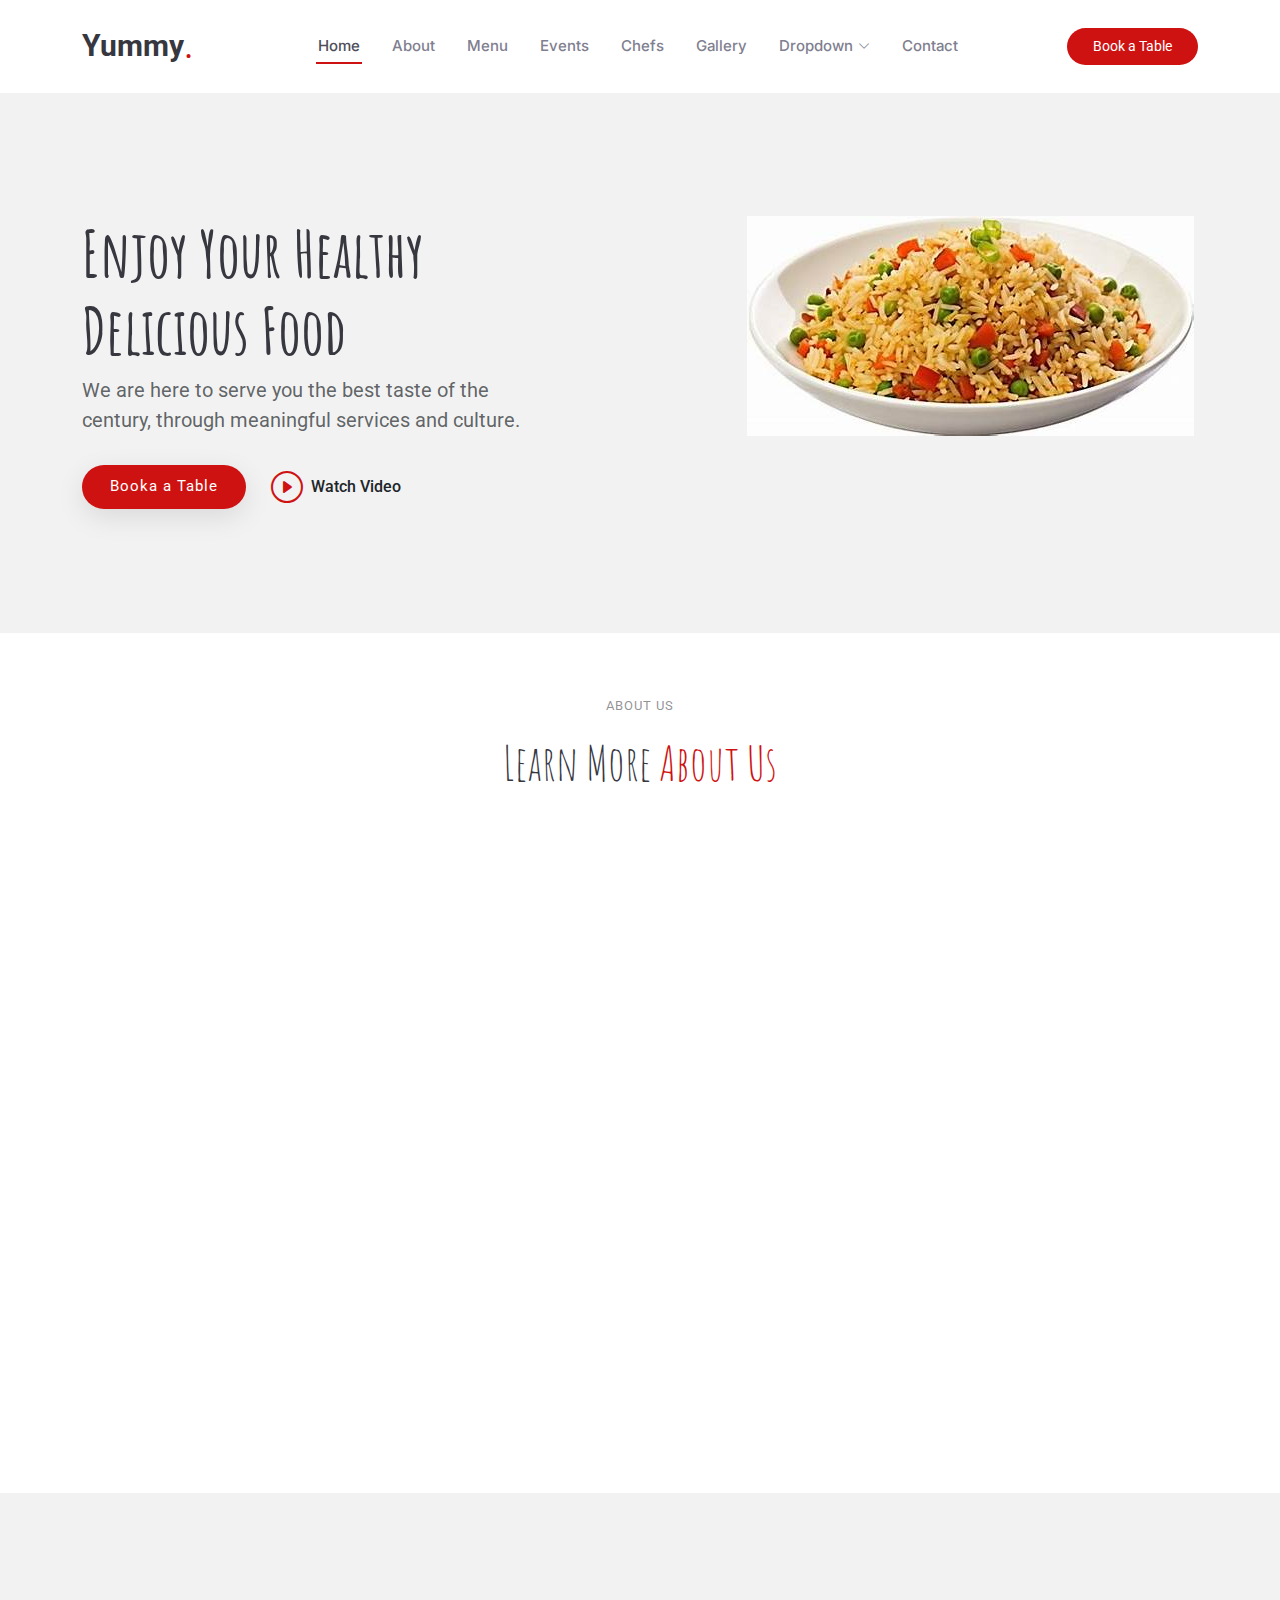
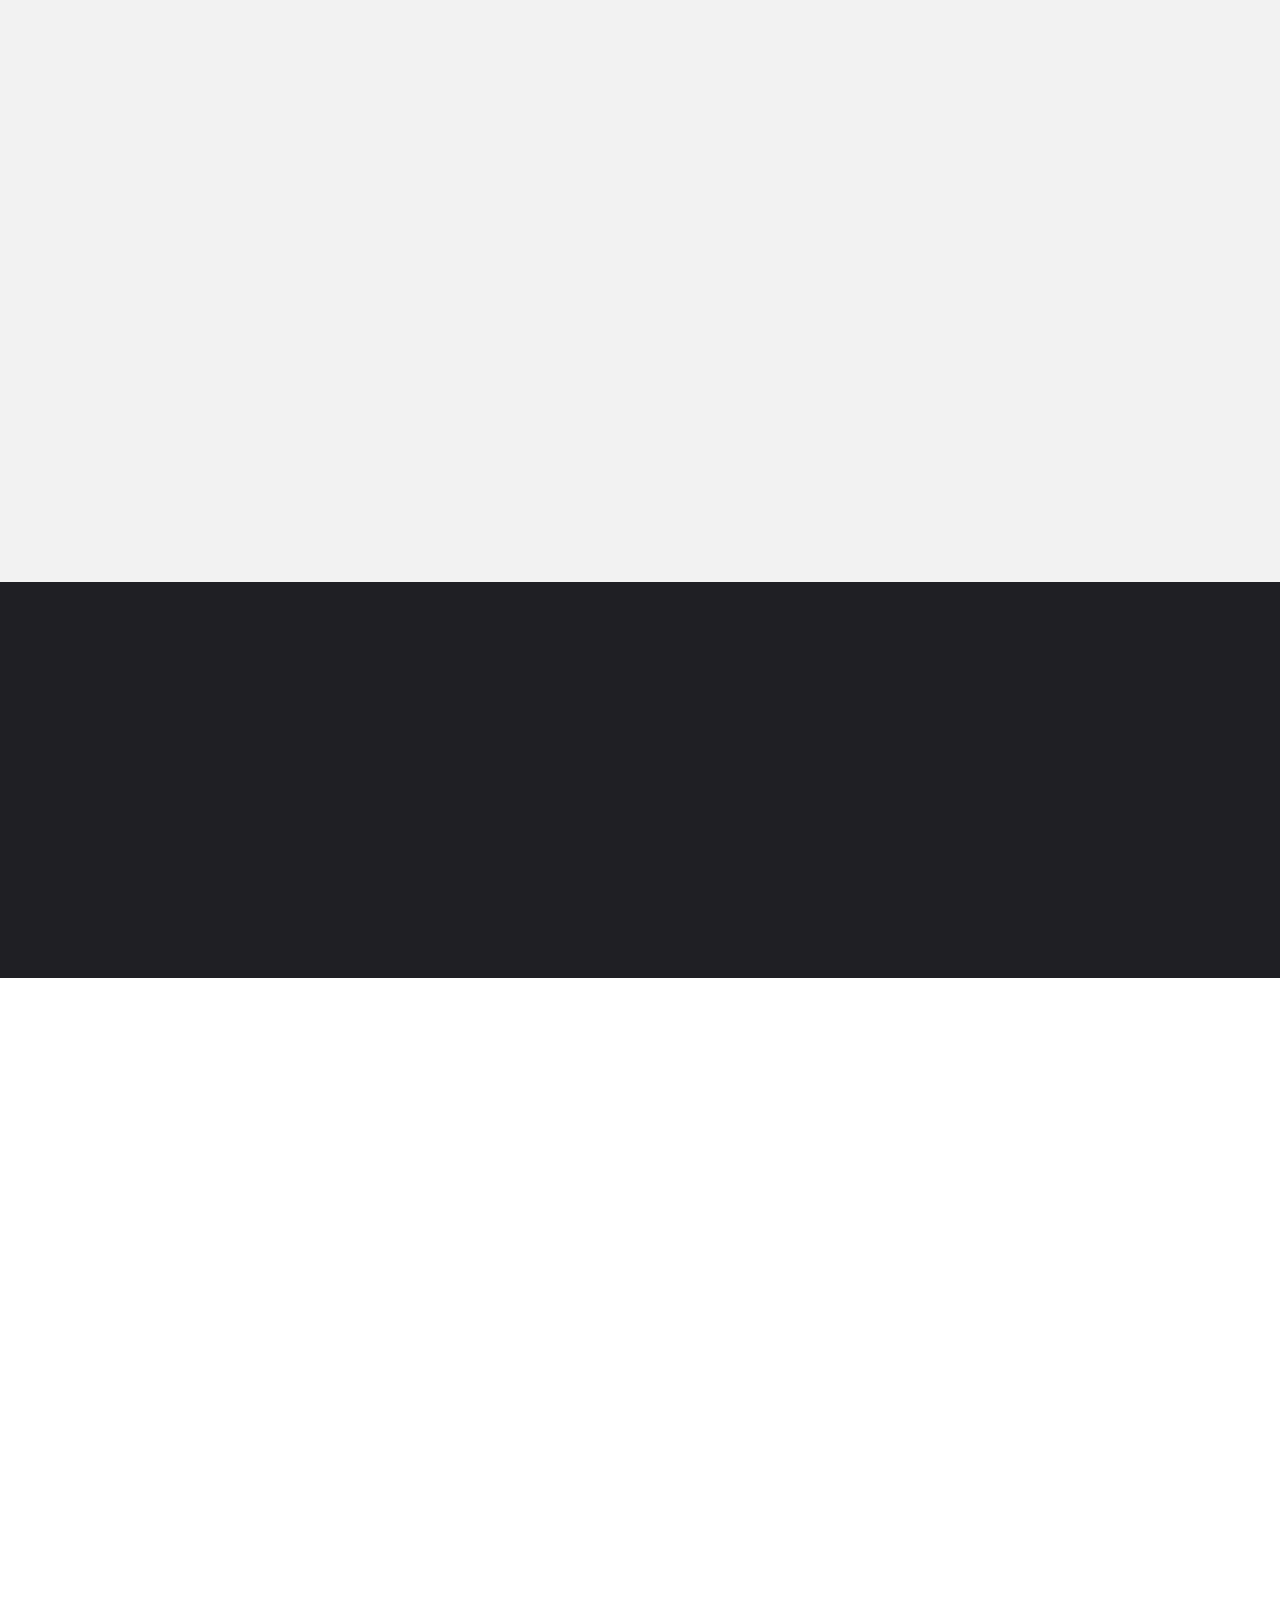
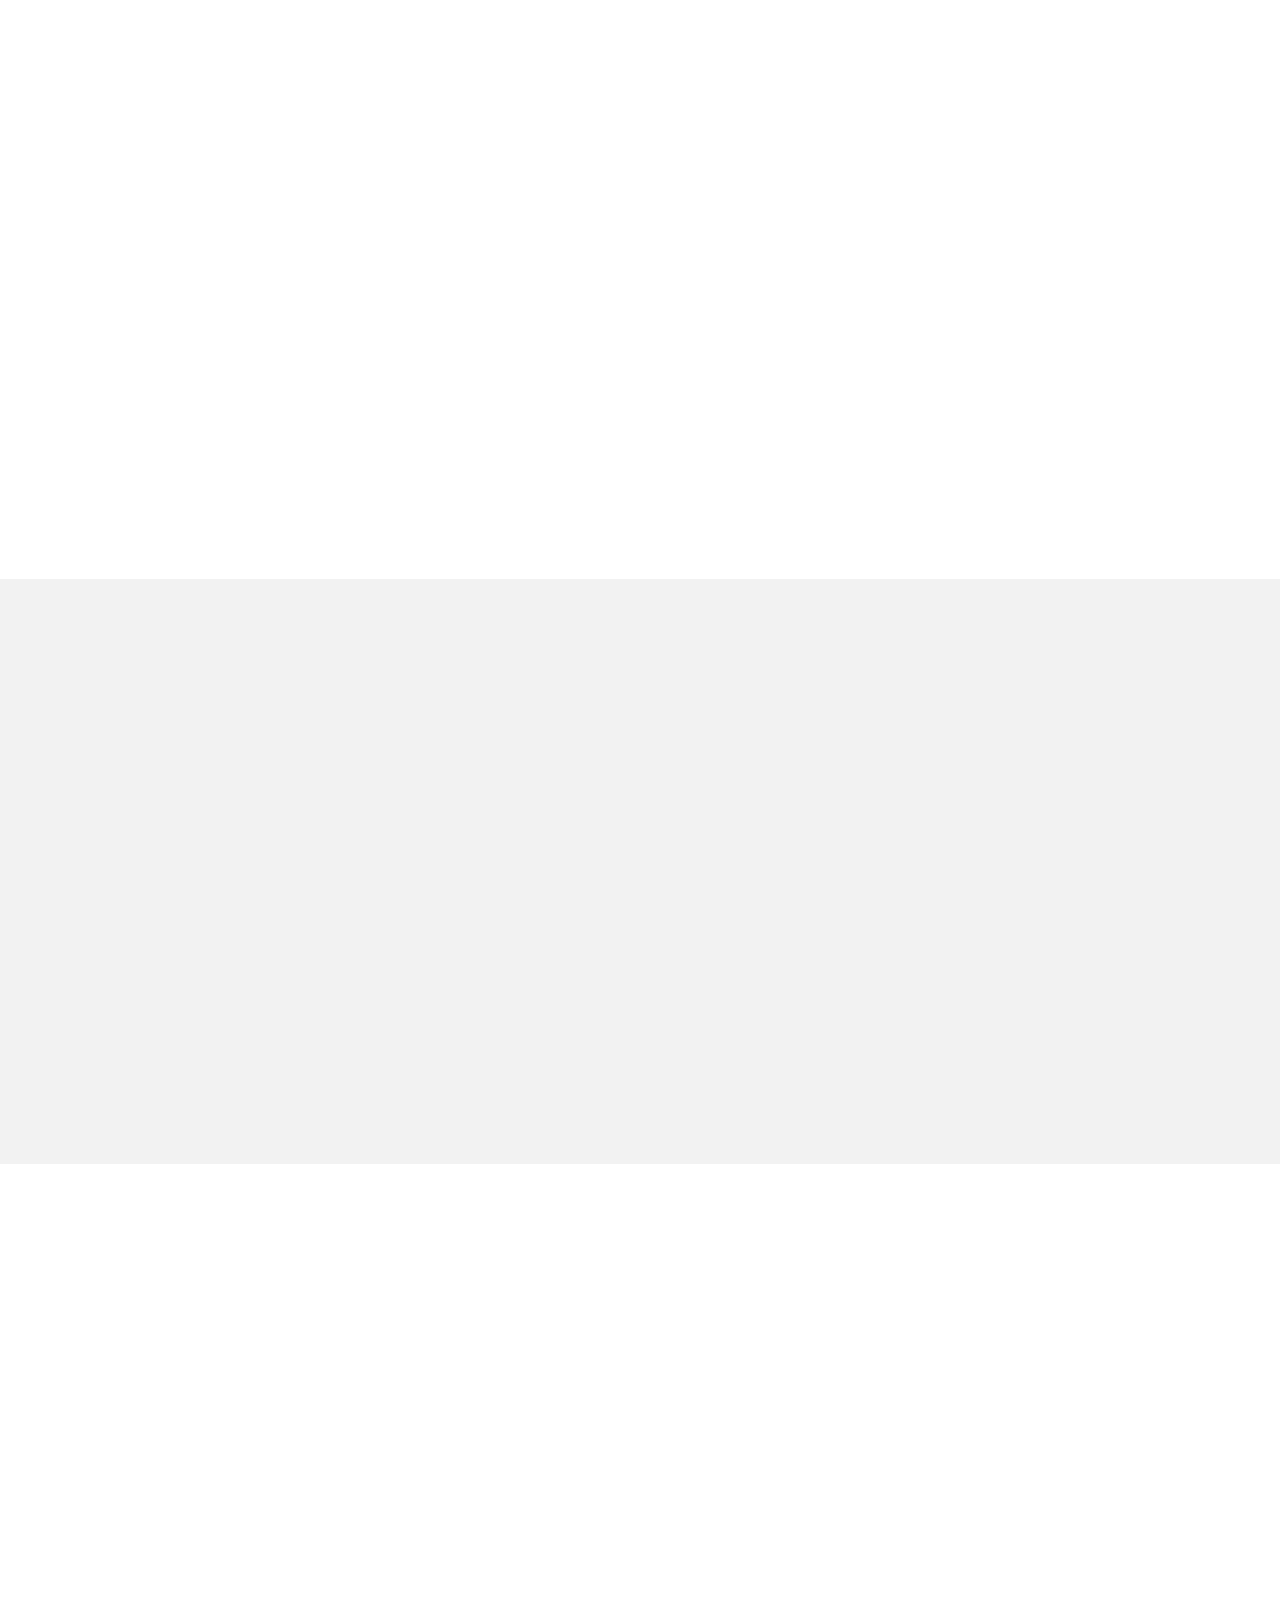
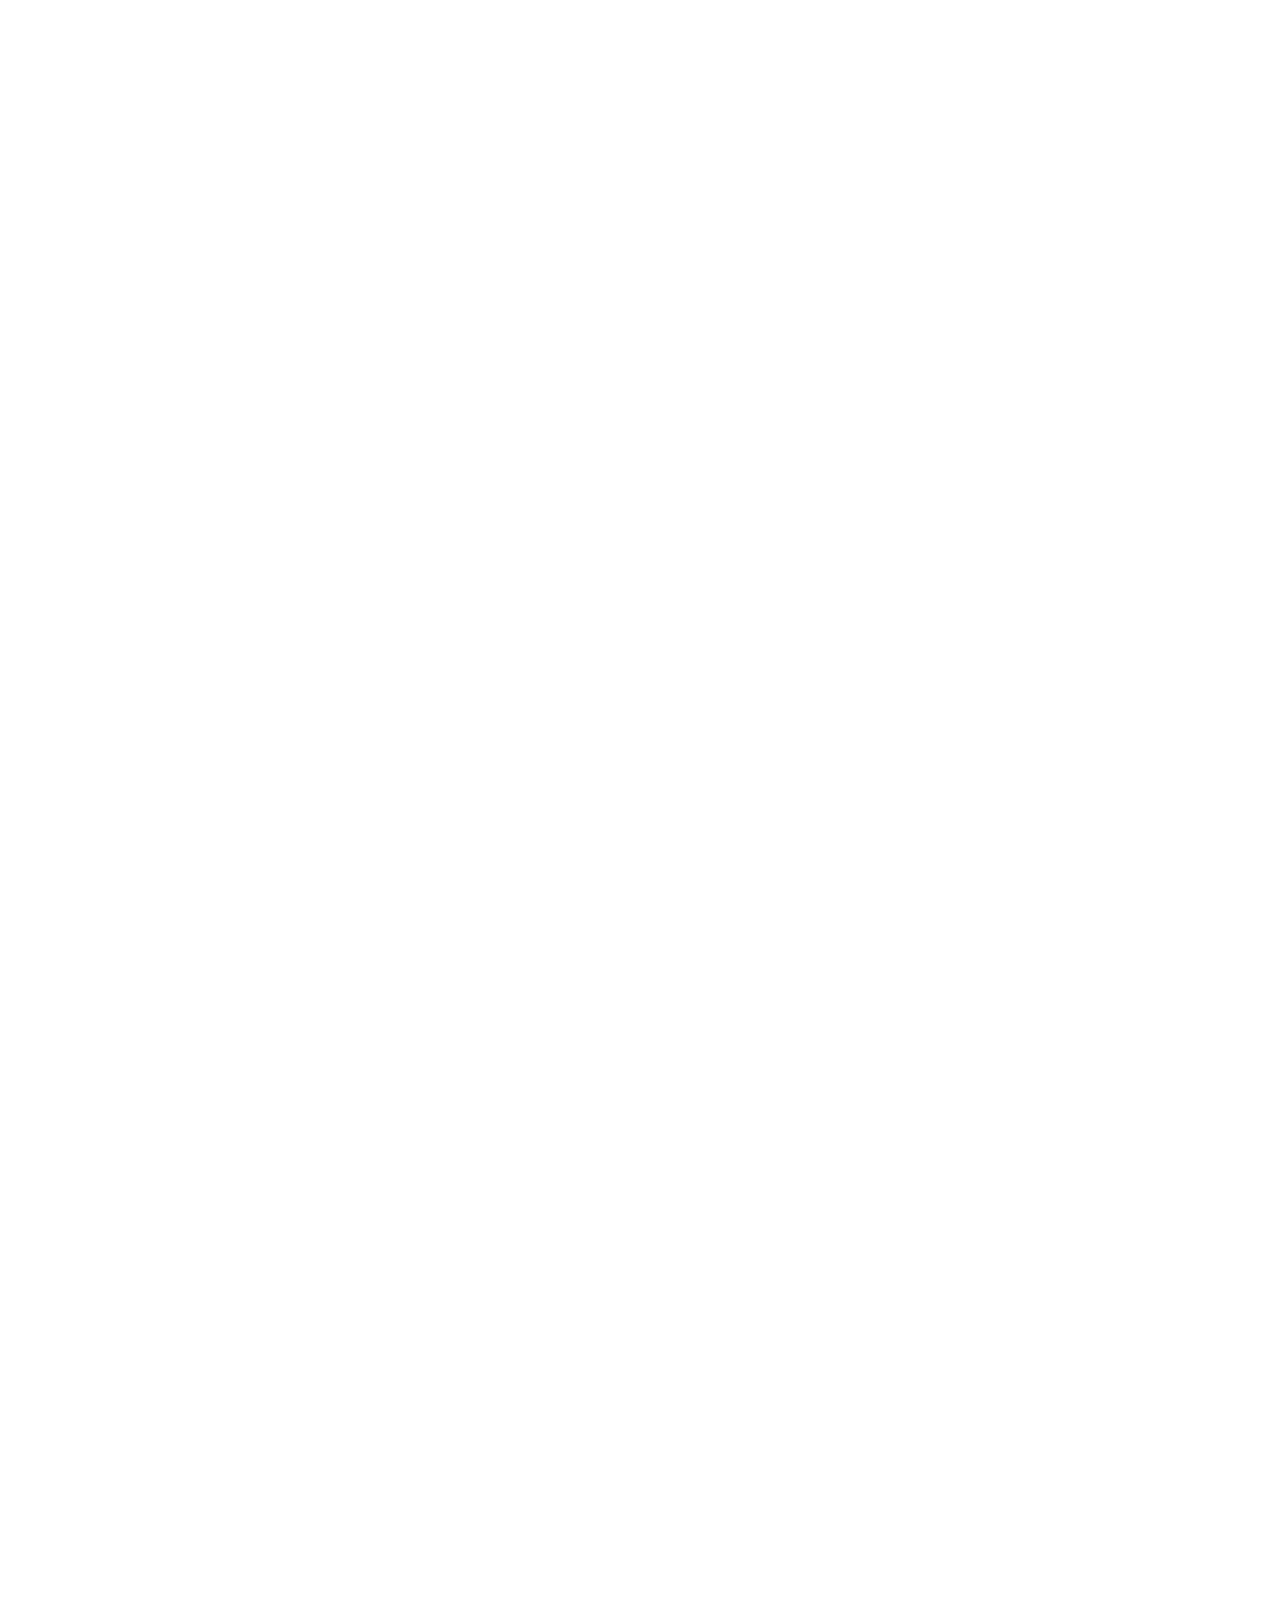
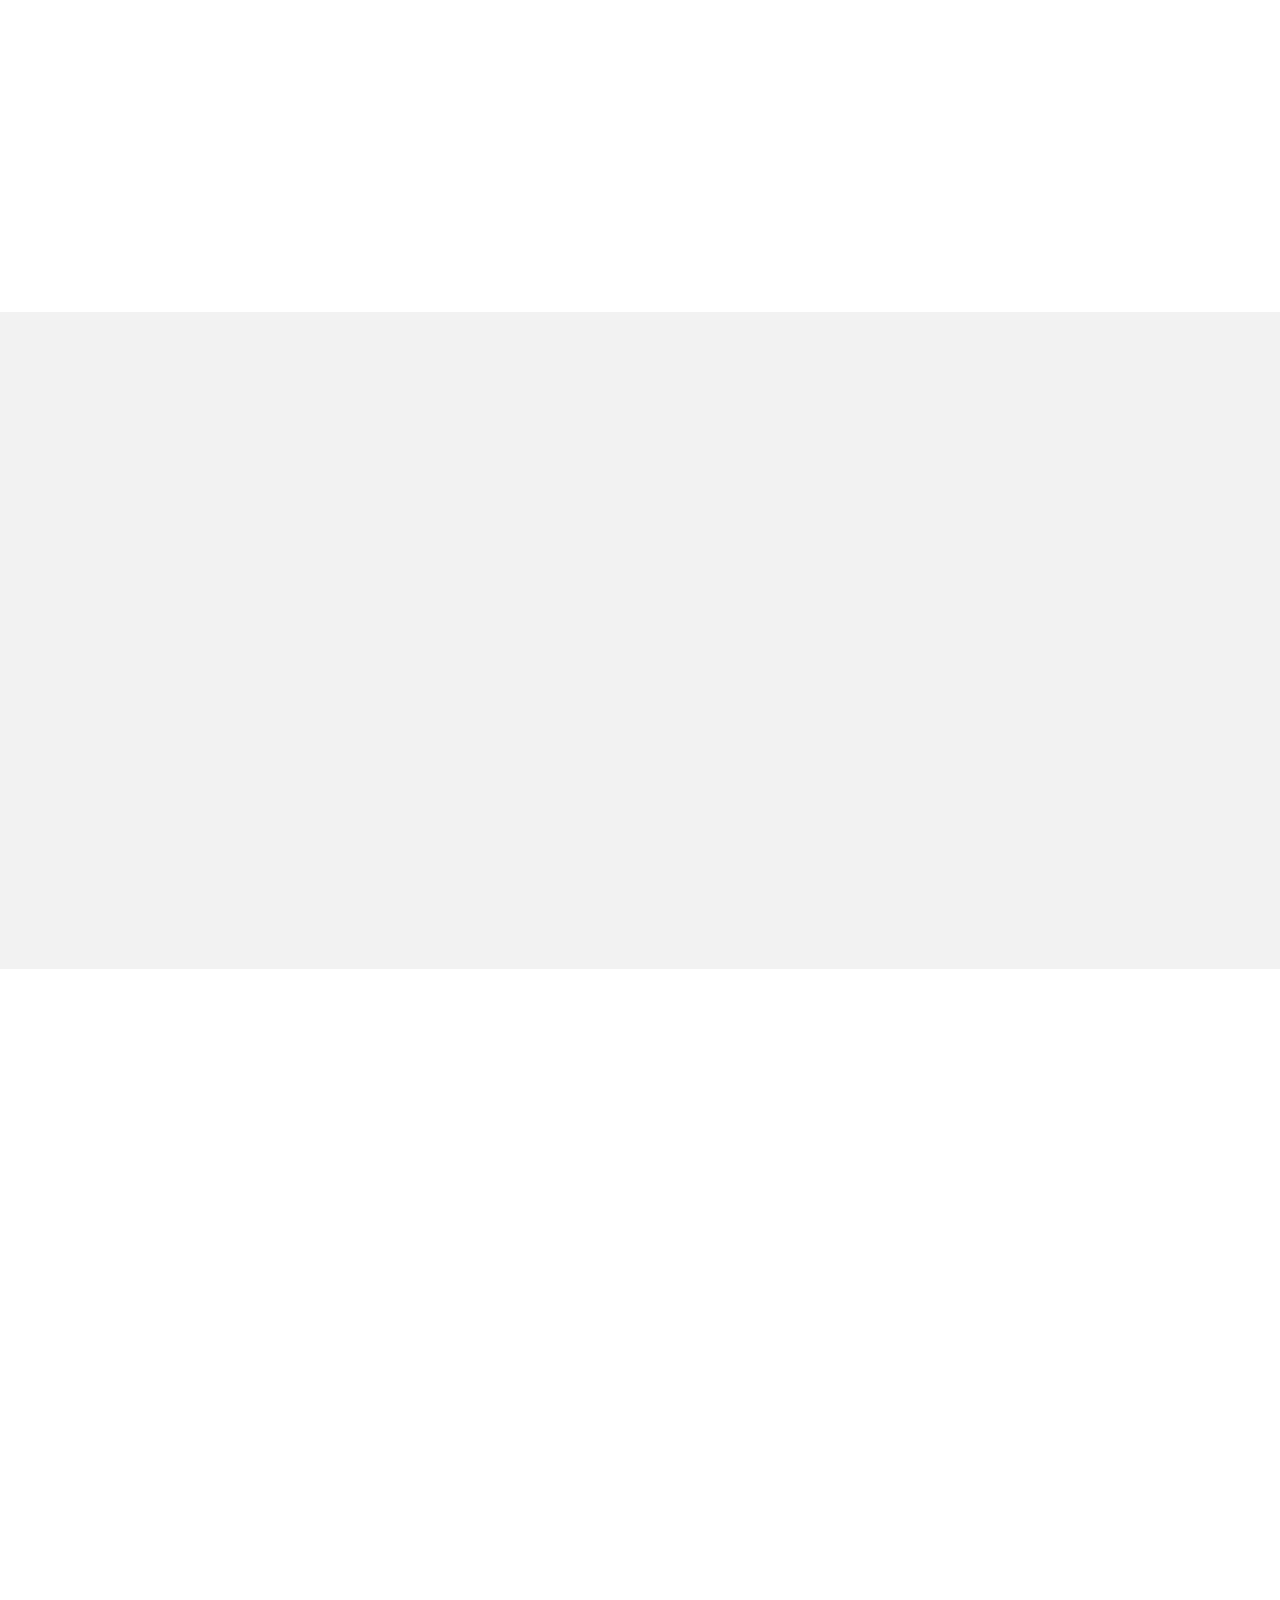
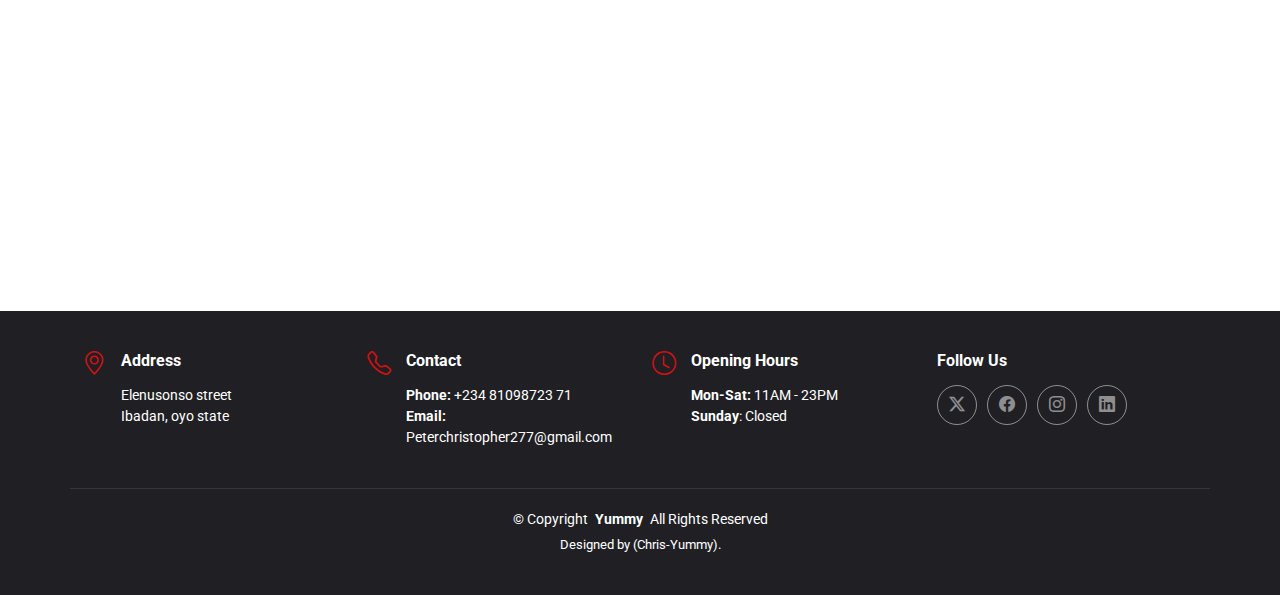
<file: index.html>
<!DOCTYPE html>
<html lang="en">

<head>
  <meta charset="utf-8">
  <meta content="width=device-width, initial-scale=1.0" name="viewport">
  <title>Chris-Yummy</title>
  <meta name="description" content="">
  <meta name="keywords" content="">

  <!-- Favicons -->
  <link href="assets/img/favicon.png" rel="icon">
  <link href="assets/img/apple-touch-icon.png" rel="apple-touch-icon">

  <!-- Fonts -->
  <link href="https://fonts.googleapis.com" rel="preconnect">
  <link href="https://fonts.gstatic.com" rel="preconnect" crossorigin>
  <link href="https://fonts.googleapis.com/css2?family=Roboto:ital,wght@0,100;0,300;0,400;0,500;0,700;0,900;1,100;1,300;1,400;1,500;1,700;1,900&family=Inter:wght@100;200;300;400;500;600;700;800;900&family=Amatic+SC:wght@400;700&display=swap" rel="stylesheet">

  <!-- Vendor CSS Files -->
  <link href="assets/vendor/bootstrap/css/bootstrap.min.css" rel="stylesheet">
  <link href="assets/vendor/bootstrap-icons/bootstrap-icons.css" rel="stylesheet">
  <link href="assets/vendor/aos/aos.css" rel="stylesheet">
  <link href="assets/vendor/glightbox/css/glightbox.min.css" rel="stylesheet">
  <link href="assets/vendor/swiper/swiper-bundle.min.css" rel="stylesheet">

  <!-- Main CSS File -->
  <link href="assets/css/main.css" rel="stylesheet">

  <!-- =======================================================
  * Template Name: Yummy
  * Template URL: https://bootstrapmade.com/yummy-bootstrap-restaurant-website-template/
  * Updated: Aug 07 2024 with Bootstrap v5.3.3
  * Author: BootstrapMade.com
  * License: https://bootstrapmade.com/license/
  ======================================================== -->
</head>

<body class="index-page">

  <header id="header" class="header d-flex align-items-center sticky-top">
    <div class="container position-relative d-flex align-items-center justify-content-between">

      <a href="index.html" class="logo d-flex align-items-center me-auto me-xl-0">
        <!-- Uncomment the line below if you also wish to use an image logo -->
        <!-- <img src="assets/img/logo.png" alt=""> -->
        <h1 class="sitename">Yummy</h1>
        <span>.</span>
      </a>

      <nav id="navmenu" class="navmenu">
        <ul>
          <li><a href="#hero" class="active">Home<br></a></li>
          <li><a href="#about">About</a></li>
          <li><a href="#menu">Menu</a></li>
          <li><a href="#events">Events</a></li>
          <li><a href="#chefs">Chefs</a></li>
          <li><a href="#gallery">Gallery</a></li>
          <li class="dropdown"><a href="#"><span>Dropdown</span> <i class="bi bi-chevron-down toggle-dropdown"></i></a>
            <ul>
              <li><a href="#">Dropdown 1</a></li>
              <li class="dropdown"><a href="#"><span>Deep Dropdown</span> <i class="bi bi-chevron-down toggle-dropdown"></i></a>
                <ul>
                  <li><a href="#">Deep Dropdown 1</a></li>
                  <li><a href="#">Deep Dropdown 2</a></li>
                  <li><a href="#">Deep Dropdown 3</a></li>
                  <li><a href="#">Deep Dropdown 4</a></li>
                  <li><a href="#">Deep Dropdown 5</a></li>
                </ul>
              </li>
              <li><a href="#">Dropdown 2</a></li>
              <li><a href="#">Dropdown 3</a></li>
              <li><a href="#">Dropdown 4</a></li>
            </ul>
          </li>
          <li><a href="#contact">Contact</a></li>
        </ul>
        <i class="mobile-nav-toggle d-xl-none bi bi-list"></i>
      </nav>

      <a class="btn-getstarted" href="index.html#book-a-table">Book a Table</a>

    </div>
  </header>

  <main class="main">

    <!-- Hero Section -->
    <section id="hero" class="hero section light-background">

      <div class="container">
        <div class="row gy-4 justify-content-center justify-content-lg-between">
          <div class="col-lg-5 order-2 order-lg-1 d-flex flex-column justify-content-center">
            <h1 data-aos="fade-up">Enjoy Your Healthy<br>Delicious Food</h1>
            <p data-aos="fade-up" data-aos-delay="100">We are here to serve you the best taste of the century, through meaningful services and culture.</p>
            <div class="d-flex" data-aos="fade-up" data-aos-delay="200">
              <a href="#book-a-table" class="btn-get-started">Booka a Table</a>
              <a href="https://www.youtube.com/watch?v=Y7f98aduVJ8" class="glightbox btn-watch-video d-flex align-items-center"><i class="bi bi-play-circle"></i><span>Watch Video</span></a>
            </div>
          </div>
          <div class="col-lg-5 order-1 order-lg-2 hero-img" data-aos="zoom-out">
            <img src="assets/img/th.jpg" class="img-fluid animated" alt="">
          </div>
        </div>
      </div>

    </section><!-- /Hero Section -->

    <!-- About Section -->
    <section id="about" class="about section">

      <!-- Section Title -->
      <div class="container section-title" data-aos="fade-up">
        <h2>About Us<br></h2>
        <p><span>Learn More</span> <span class="description-title">About Us</span></p>
      </div><!-- End Section Title -->

      <div class="container">

        <div class="row gy-4">
          <div class="col-lg-7" data-aos="fade-up" data-aos-delay="100">
            <img src="assets/img/8e80f93f9eb907ae44960432e059046f.jpg" class="img-fluid mb-4" alt="">
            <div class="book-a-table">
              <h3>Book a Table</h3>
              <p>+234-(810)-987-2371</p>
            </div>
          </div>
          <div class="col-lg-5" data-aos="fade-up" data-aos-delay="250">
            <div class="content ps-0 ps-lg-5">
              <p class="fst-italic">
                Consider offering personalized menu items for frequent visitors based on their past preferences.
              </p>
              <ul>
                <li><i class="bi bi-check-circle-fill"></i> <span>French Toast With Strawberry.</span></li>
                <li><i class="bi bi-check-circle-fill"></i> <span>Classic Breakfast.</span></li>
                <li><i class="bi bi-check-circle-fill"></i> <span>Griddle Special.</span></li>
              </ul>
              <p>
                Enjoy a FREE appetizer of choice when you order (chris-yummy) for delivery and take out! <br> Use code (Brown2222) at check out. T&Cs apply. <br> Order now: http://brown2222@ng.org.
              </p>

              <div class="position-relative mt-4">
                <img src="assets/img/nigerian-food-01-1024x640.jpg" class="img-fluid" alt="">
                <a href="https://www.youtube.com/watch?v=Y7f98aduVJ8" class="glightbox pulsating-play-btn"></a>
              </div>
            </div>
          </div>
        </div>

      </div>

    </section><!-- /About Section -->

    <!-- Why Us Section -->
    <section id="why-us" class="why-us section light-background">

      <div class="container">

        <div class="row gy-4">

          <div class="col-lg-4" data-aos="fade-up" data-aos-delay="100">
            <div class="why-box">
              <h3>Why Choose (Chris-Yummy)</h3>
              <p>
                This is one of the factors that clients focus on the most nowadays, especially millennials and Generation Z. Online comments are a reliable source for determining if a restaurant has good service, if the waiters are serving clients properly, if the conditions are nice (temperature, hygiene, comfort, etc.) The experience of other clients is an accepted factor for placing your trust in a business.
              </p>
              <div class="text-center">
                <a href="#" class="more-btn"><span>Learn More</span> <i class="bi bi-chevron-right"></i></a>
              </div>
            </div>
          </div><!-- End Why Box -->

          <div class="col-lg-8 d-flex align-items-stretch">
            <div class="row gy-4" data-aos="fade-up" data-aos-delay="200">

              <div class="col-xl-4">
                <div class="icon-box d-flex flex-column justify-content-center align-items-center">
                  <i class="bi bi-clipboard-data"></i>
                  <h4>Networking</h4>
                  <p>We network in our own way to attain a  goal by using that time to build rapport or re-establish a relationship.  Eating a meal together is a relaxed and enjoyable way to bond with another person.  You would love for the other person to say, “Let’s do this again”.</p>
                </div>
              </div><!-- End Icon Box -->

              <div class="col-xl-4" data-aos="fade-up" data-aos-delay="300">
                <div class="icon-box d-flex flex-column justify-content-center align-items-center">
                  <i class="bi bi-gem"></i>
                  <h4>Treasury</h4>
                  <p>This isn't just about financial projections or market analysis; it's about crafting a blueprint that encapsulates the essence of your restaurant, compellingly communicates its value, and sets a solid foundation for growth.</p>
                </div>
              </div><!-- End Icon Box -->

              <div class="col-xl-4" data-aos="fade-up" data-aos-delay="400">
                <div class="icon-box d-flex flex-column justify-content-center align-items-center">
                  <i class="bi bi-inboxes"></i>
                  <h4>Portfolio</h4>
                  <p>Restaurant portfolio management is key to unlocking restaurant growth — from finding the right location to negotiating favorable lease terms, managing costs, maximizing ambiance, and planning for the future, restaurant operators need to take a strategic approach to their restaurant portfolio management task.</p>
                </div>
              </div><!-- End Icon Box -->

            </div>
          </div>

        </div>

      </div>

    </section><!-- /Why Us Section -->

    <!-- Stats Section -->
    <section id="stats" class="stats section dark-background">

      <img src="assets/img/nigerian-food-afang-soup.webp" alt="" data-aos="fade-in">

      <div class="container position-relative" data-aos="fade-up" data-aos-delay="100">

        <div class="row gy-4">

          <div class="col-lg-3 col-md-6">
            <div class="stats-item text-center w-100 h-100">
              <span data-purecounter-start="0" data-purecounter-end="232" data-purecounter-duration="1" class="purecounter"></span>
              <p>Clients</p>
            </div>
          </div><!-- End Stats Item -->

          <div class="col-lg-3 col-md-6">
            <div class="stats-item text-center w-100 h-100">
              <span data-purecounter-start="0" data-purecounter-end="521" data-purecounter-duration="1" class="purecounter"></span>
              <p>Projects</p>
            </div>
          </div><!-- End Stats Item -->

          <div class="col-lg-3 col-md-6">
            <div class="stats-item text-center w-100 h-100">
              <span data-purecounter-start="0" data-purecounter-end="1453" data-purecounter-duration="1" class="purecounter"></span>
              <p>Hours Of Support</p>
            </div>
          </div><!-- End Stats Item -->

          <div class="col-lg-3 col-md-6">
            <div class="stats-item text-center w-100 h-100">
              <span data-purecounter-start="0" data-purecounter-end="32" data-purecounter-duration="1" class="purecounter"></span>
              <p>Workers</p>
            </div>
          </div><!-- End Stats Item -->

        </div>

      </div>

    </section><!-- /Stats Section -->

    <!-- Menu Section -->
    <section id="menu" class="menu section">

      <!-- Section Title -->
      <div class="container section-title" data-aos="fade-up">
        <h2>Our Menu</h2>
        <p><span>Check Our</span> <span class="description-title">Yummy Menu</span></p>
      </div><!-- End Section Title -->

      <div class="container">

        <ul class="nav nav-tabs d-flex justify-content-center" data-aos="fade-up" data-aos-delay="100">

          <li class="nav-item">
            <a class="nav-link active show" data-bs-toggle="tab" data-bs-target="#menu-starters">
              <h4>Starters</h4>
            </a>
          </li><!-- End tab nav item -->

          <li class="nav-item">
            <a class="nav-link" data-bs-toggle="tab" data-bs-target="#menu-breakfast">
              <h4>Breakfast</h4>
            </a><!-- End tab nav item -->

          </li>
          <li class="nav-item">
            <a class="nav-link" data-bs-toggle="tab" data-bs-target="#menu-lunch">
              <h4>Lunch</h4>
            </a>
          </li><!-- End tab nav item -->

          <li class="nav-item">
            <a class="nav-link" data-bs-toggle="tab" data-bs-target="#menu-dinner">
              <h4>Dinner</h4>
            </a>
          </li><!-- End tab nav item -->

        </ul>

        <div class="tab-content" data-aos="fade-up" data-aos-delay="200">

          <div class="tab-pane fade active show" id="menu-starters">

            <div class="tab-header text-center">
              <p>Menu</p>
              <h3>Starters</h3>
            </div>

            <div class="row gy-5">

              <div class="col-lg-4 menu-item">
                <a href="assets/img/ofada-rice.webp" class="glightbox"><img src="assets/img/ofada-rice.webp" class="menu-img img-fluid" alt=""></a>
                <h4>Ofada Rice</h4>
                <p class="ingredients">
                  white rice, plantain, red oil sauce, fish, phomo 
                </p>
                <p class="price">
                 #1,550.09
                </p>
              </div><!-- Menu Item -->

              <div class="col-lg-4 menu-item">
                <a href="assets/img/menu/egusi-soup.png" class="glightbox"><img src="assets/img/menu/egusi-soup.png" class="menu-img img-fluid" alt=""></a>
                <h4>Egusi Soup</h4>
                <p class="ingredients">
                  egusi, bitter leaf, beef, crayfish, semo
                </p>
                <p class="price">
                  #2,200.05
                </p>
              </div><!-- Menu Item -->

              <div class="col-lg-4 menu-item">
                <a href="assets/img/menu/51d16796-a270-450e-90d4-5324126cc3da.jpg" class="glightbox"><img src="assets/img/menu/51d16796-a270-450e-90d4-5324126cc3da.jpg" class="menu-img img-fluid" alt=""></a>
                <h4>Yam Porridge</h4>
                <p class="ingredients">
                  yam, red oil, red pepper,ugwu 
                </p>
                <p class="price">
                  #2,550.50
                </p>
              </div><!-- Menu Item -->

              <div class="col-lg-4 menu-item">
                <a href="assets/img/9ja-Foodie.jpg" class="glightbox"><img src="assets/img/9ja-Foodie.jpg" class="menu-img img-fluid" alt=""></a>
                <h4>Baked Rice And Fish</h4>
                <p class="ingredients">
                  baked rice, fish, red sauce, beef oil
                </p>
                <p class="price">
                  #3,000.50
                </p>
              </div><!-- Menu Item -->

              <div class="col-lg-4 menu-item">
                <a href="assets/img/testimonials/nkwobi.jpg" class="glightbox"><img src="assets/img/testimonials/nkwobi.jpg" class="menu-img img-fluid" alt=""></a>
                <h4>Nkwobi</h4>
                <p class="ingredients">
                  beef meats, intestine, red oil, onions, pepper
                </p>
                <p class="price">
                  #5,000.00
                </p>
              </div><!-- Menu Item -->

              <div class="col-lg-4 menu-item">
                <a href="assets/img/testimonials/nigerian-food-07-1024x640.jpg" class="glightbox"><img src="assets/img/testimonials/nigerian-food-07-1024x640.jpg" class="menu-img img-fluid" alt=""></a>
                <h4>Beef Pepper Soup</h4>
                <p class="ingredients">
                  pepper, ginger, galic, beef
                </p>
                <p class="price">
                  #3,000.00
                </p>
              </div><!-- Menu Item -->

            </div>
          </div><!-- End Starter Menu Content -->

          <div class="tab-pane fade" id="menu-breakfast">

            <div class="tab-header text-center">
              <p>Menu</p>
              <h3>Breakfast</h3>
            </div>

            <div class="row gy-5">

              <div class="col-lg-4 menu-item">
                <a href="assets/img/menu/435-4351188_jollof-rice-plate-of-jollof-rice.png" class="glightbox"><img src="assets/img/menu/435-4351188_jollof-rice-plate-of-jollof-rice.png" class="menu-img img-fluid" alt=""></a>
                <h4>Jollof Rice</h4>
                <p class="ingredients">
                  rice, grilled chicken, vegetable
                </p>
                <p class="price">
                  #3,900.90
                </p>
              </div><!-- Menu Item -->

              <div class="col-lg-4 menu-item">
                <a href="assets/img/menu/ai-generated-bowl-of-bibimbap-food-dish-on-transparent-background-image-png.webp" class="glightbox"><img src="assets/img/menu/ai-generated-bowl-of-bibimbap-food-dish-on-transparent-background-image-png.webp" class="menu-img img-fluid" alt=""></a>
                <h4>African Bibimbap</h4>
                <p class="ingredients">
                  egg, spicies, taccos, carrot, green pepper
                </p>
                <p class="price">
                  #6,000.00
                </p>
              </div><!-- Menu Item -->

              <div class="col-lg-4 menu-item">
                <a href="assets/img/menu/Afang-soup-recipe-1116x1152.webp" class="glightbox"><img src="assets/img/menu/Afang-soup-recipe-1116x1152.webp" class="menu-img img-fluid" alt=""></a>
                <h4>Afang Soup</h4>
                <p class="ingredients">
                  special vegetable, red oil, semovita, beef, dried fish, crayfish
                </p>
                <p class="price">
                  #3,200.00
                </p>
              </div><!-- Menu Item -->

              <div class="col-lg-4 menu-item">
                <a href="assets/img/menu/bd06e3b4de358b7c5700150e987b2850.jpg" class="glightbox"><img src="assets/img/menu/bd06e3b4de358b7c5700150e987b2850.jpg" class="menu-img img-fluid" alt=""></a>
                <h4>Chicken Egusi Soup</h4>
                <p class="ingredients">
                  egusi, chicken, vegetable, intestine
                </p>
                <p class="price">
                  #4,500.00
                </p>
              </div><!-- Menu Item -->

              <div class="col-lg-4 menu-item">
                <a href="assets/img/menu/food-3329079_960_720.webp" class="glightbox"><img src="assets/img/menu/food-3329079_960_720.webp" class="menu-img img-fluid" alt=""></a>
                <h4>Chicken & Chips</h4>
                <p class="ingredients">
                  chicken, taccos, red sauce, chips
                </p>
                <p class="price">
                  #2,550.50
                </p>
              </div><!-- Menu Item -->

              <div class="col-lg-4 menu-item">
                <a href="assets/img/menu/img86979-removebg-preview.png" class="glightbox"><img src="assets/img/menu/img86979-removebg-preview.png" class="menu-img img-fluid" alt=""></a>
                <h4>Jollof Ganished Rice</h4>
                <p class="ingredients">
                  rice, green pepper, lemon
                </p>
                <p class="price">
                  #3,000.00
                </p>
              </div><!-- Menu Item -->

            </div>
          </div><!-- End Breakfast Menu Content -->

          <div class="tab-pane fade" id="menu-lunch">

            <div class="tab-header text-center">
              <p>Menu</p>
              <h3>Lunch</h3>
            </div>

            <div class="row gy-5">

              <div class="col-lg-4 menu-item">
                <a href="assets/img/menu/African-Cuisine-PNG-Picture.png" class="glightbox"><img src="assets/img/menu/African-Cuisine-PNG-Picture.png" class="menu-img img-fluid" alt=""></a>
                <h4>African Cuisine</h4>
                <p class="ingredients">
                  rice, beef suace, vegetable
                </p>
                <p class="price">
                  #1,750.50
                </p>
              </div><!-- Menu Item -->

              <div class="col-lg-4 menu-item">
                <a href="assets/img/menu/African-Food-PNG-HD.png" class="glightbox"><img src="assets/img/menu/African-Food-PNG-HD.png" class="menu-img img-fluid" alt=""></a>
                <h4>Specials (i)</h4>
                <p class="ingredients">
                  chicken, beef, catfish, goat meat
                </p>
                <p class="price">
                  #ask for prices.
                </p>
              </div><!-- Menu Item -->

              <div class="col-lg-4 menu-item">
                <a href="assets/img/menu/African-Food-PNG-Transparent.png" class="glightbox"><img src="assets/img/menu/African-Food-PNG-Transparent.png" class="menu-img img-fluid" alt=""></a>
                <h4>Fried Rice & Plantain</h4>
                <p class="ingredients">
                  rice, green bean, chicken, plantain, carrot
                </p>
                <p class="price">
                  #4,500.50
                </p>
              </div><!-- Menu Item -->

              <div class="col-lg-4 menu-item">
                <a href="assets/img/menu/Healthy-Meal.png" class="glightbox"><img src="assets/img/menu/Healthy-Meal.png" class="menu-img img-fluid" alt=""></a>
                <h4>Specials (ii)</h4>
                <p class="ingredients">
                  varieties
                </p>
                <p class="price">
                  #6,500.50
                </p>
              </div><!-- Menu Item -->

              <div class="col-lg-4 menu-item">
                <a href="assets/img/menu/Indian-Food-PNG-Image.png" class="glightbox"><img src="assets/img/menu/Indian-Food-PNG-Image.png" class="menu-img img-fluid" alt=""></a>
                <h4>Specials (iii)</h4>
                <p class="ingredients">
                  varieties
                </p>
                <p class="price">
                  #12,500.00
                </p>
              </div><!-- Menu Item -->

              <div class="col-lg-4 menu-item">
                <a href="assets/img/menu/Meal-PNG-Download-Image.png" class="glightbox"><img src="assets/img/menu/Meal-PNG-Download-Image.png" class="menu-img img-fluid" alt=""></a>
                <h4>Specials (iv)</h4>
                <p class="ingredients">
                  varieties
                </p>
                <p class="price">
                  #7,590.00
                </p>
              </div><!-- Menu Item -->

            </div>
          </div><!-- End Lunch Menu Content -->

          <div class="tab-pane fade" id="menu-dinner">

            <div class="tab-header text-center">
              <p>Menu</p>
              <h3>Dinner</h3>
            </div>

            <div class="row gy-5">

              <div class="col-lg-4 menu-item">
                <a href="assets/img/menu/African-Cuisine-PNG-Picture.png" class="glightbox"><img src="assets/img/menu/African-Cuisine-PNG-Picture.png" class="menu-img img-fluid" alt=""></a>
                <h4>African Cuisine</h4>
                <p class="ingredients">
                  rice, beef suace, vegetable
                </p>
                <p class="price">
                  #1,750.50
                </p>
              </div><!-- Menu Item -->

              <div class="col-lg-4 menu-item">
                <a href="assets/img/menu/African-Food-PNG-HD.png" class="glightbox"><img src="assets/img/menu/African-Food-PNG-HD.png" class="menu-img img-fluid" alt=""></a>
                <h4>Specials (i)</h4>
                <p class="ingredients">
                  chicken, beef, catfish, goat meat
                </p>
                <p class="price">
                  #ask for prices.
                </p>
              </div><!-- Menu Item -->

              <div class="col-lg-4 menu-item">
                <a href="assets/img/menu/African-Food-PNG-Transparent.png" class="glightbox"><img src="assets/img/menu/African-Food-PNG-Transparent.png" class="menu-img img-fluid" alt=""></a>
                <h4>Fried Rice & Plantain</h4>
                <p class="ingredients">
                  rice, green bean, chicken, plantain, carrot
                </p>
                <p class="price">
                  #4,500.50
                </p>
              </div><!-- Menu Item -->

              <div class="col-lg-4 menu-item">
                <a href="assets/img/menu/Healthy-Meal.png" class="glightbox"><img src="assets/img/menu/Healthy-Meal.png" class="menu-img img-fluid" alt=""></a>
                <h4>Specials (ii)</h4>
                <p class="ingredients">
                  varieties
                </p>
                <p class="price">
                  #6,500.50
                </p>
              </div><!-- Menu Item -->

              <div class="col-lg-4 menu-item">
                <a href="assets/img/menu/Indian-Food-PNG-Image.png" class="glightbox"><img src="assets/img/menu/Indian-Food-PNG-Image.png" class="menu-img img-fluid" alt=""></a>
                <h4>Specials (iii)</h4>
                <p class="ingredients">
                  varieties
                </p>
                <p class="price">
                  #12,500.00
                </p>
              </div><!-- Menu Item -->

              <div class="col-lg-4 menu-item">
                <a href="assets/img/menu/Meal-PNG-Download-Image.png" class="glightbox"><img src="assets/img/menu/Meal-PNG-Download-Image.png" class="menu-img img-fluid" alt=""></a>
                <h4>Specials (iv)</h4>
                <p class="ingredients">
                  varieties
                </p>
                <p class="price">
                  #7,590.00
                </p>
              </div><!-- Menu Item -->

                  <div class="col-lg-4 menu-item">
                    <a href="assets/img/menu/51d16796-a270-450e-90d4-5324126cc3da.jpg" class="glightbox"><img src="assets/img/menu/51d16796-a270-450e-90d4-5324126cc3da.jpg" class="menu-img img-fluid" alt=""></a>
                    <h4>Yam Porridge</h4>
                    <p class="ingredients">
                      yam, red oil, red pepper,ugwu 
                    </p>
                    <p class="price">
                      #2,550.50
                    </p>
                  </div><!-- Menu Item -->
    
                  <div class="col-lg-4 menu-item">
                    <a href="assets/img/9ja-Foodie.jpg" class="glightbox"><img src="assets/img/9ja-Foodie.jpg" class="menu-img img-fluid" alt=""></a>
                    <h4>Baked Rice And Fish</h4>
                    <p class="ingredients">
                      baked rice, fish, red sauce, beef oil
                    </p>
                    <p class="price">
                      #3,000.50
                </p>
              </div><!-- Menu Item -->

              
                </p>
              </div><!-- Menu Item -->

            </div>
          </div><!-- End Dinner Menu Content -->

        </div>

      </div>

    </section><!-- /Menu Section -->

    <!-- Testimonials Section -->
    <section id="testimonials" class="testimonials section light-background">

      <!-- Section Title -->
      <div class="container section-title" data-aos="fade-up">
        <h2>TESTIMONIALS</h2>
        <p>What Are They <span class="description-title">Saying About Us</span></p>
      </div><!-- End Section Title -->

      <div class="container" data-aos="fade-up" data-aos-delay="100">

        <div class="swiper init-swiper">
          <script type="application/json" class="swiper-config">
            {
              "loop": true,
              "speed": 600,
              "autoplay": {
                "delay": 5000
              },
              "slidesPerView": "auto",
              "pagination": {
                "el": ".swiper-pagination",
                "type": "bullets",
                "clickable": true
              }
            }
          </script>
          <div class="swiper-wrapper">

            <div class="swiper-slide">
              <div class="testimonial-item">
                <div class="row gy-4 justify-content-center">
                  <div class="col-lg-6">
                    <div class="testimonial-content">
                      <p>
                        <i class="bi bi-quote quote-icon-left"></i>
                        <span>the chris yummy is the best place i have ever been to, because they are at speed rate in responce and gets the right taste for every meals.</span>
                        <i class="bi bi-quote quote-icon-right"></i>
                      </p>
                      <h3>Mr Gbenga Lawal</h3>
                      <h4>Eng &amp; constructions</h4>
                      <div class="stars">
                        <i class="bi bi-star-fill"></i><i class="bi bi-star-fill"></i><i class="bi bi-star-fill"></i><i class="bi bi-star-fill"></i><i class="bi bi-star-fill"></i>
                      </div>
                    </div>
                  </div>
                  <div class="col-lg-2 text-center">
                    <img src="assets/img/testimonials/In-Their-Own-Words-Stories-of-Nigerian-Social-Workers-1.jpeg" class="img-fluid testimonial-img" alt="">
                  </div>
                </div>
              </div>
            </div><!-- End testimonial item -->

            <div class="swiper-slide">
              <div class="testimonial-item">
                <div class="row gy-4 justify-content-center">
                  <div class="col-lg-6">
                    <div class="testimonial-content">
                      <p>
                        <i class="bi bi-quote quote-icon-left"></i>
                        <span> i had a wonderful time spending my dinner time over at (chris-yummu) center, lol its indeed YUMMY and more so i would implore that we try as must as we can to get the real taste froenjoy life (chris-yummy) and .</span>
                        <i class="bi bi-quote quote-icon-right"></i>
                      </p>
                      <h3>Chidinma</h3>
                      <h4>Actress</h4>
                      <div class="stars">
                        <i class="bi bi-star-fill"></i><i class="bi bi-star-fill"></i><i class="bi bi-star-fill"></i><i class="bi bi-star-fill"></i><i class="bi bi-star-fill"></i>
                      </div>
                    </div>
                  </div>
                  <div class="col-lg-2 text-center">
                    <img src="assets/img/testimonials/707c87a8feca28c2c29553df47c054a1.jpg" class="img-fluid testimonial-img" alt="">
                  </div>
                </div>
              </div>
            </div><!-- End testimonial item -->

            <div class="swiper-slide">
              <div class="testimonial-item">
                <div class="row gy-4 justify-content-center">
                  <div class="col-lg-6">
                    <div class="testimonial-content">
                      <p>
                        <i class="bi bi-quote quote-icon-left"></i>
                        <span> i exclaimed when i got home and found out that there was still a place i could taste the meals i only get from my mom, wow at (chris-yummy) you have done well. thank you.</span>
                        <i class="bi bi-quote quote-icon-right"></i>
                      </p>
                      <h3>Princess Oyinyechukwu</h3>
                      <h4>Princess</h4>
                      <div class="stars">
                        <i class="bi bi-star-fill"></i><i class="bi bi-star-fill"></i><i class="bi bi-star-fill"></i><i class="bi bi-star-fill"></i><i class="bi bi-star-fill"></i>
                      </div>
                    </div>
                  </div>
                  <div class="col-lg-2 text-center">
                    <img src="assets/img/testimonials/4555033_edobeauty_jpegdc867cff266493bc2903951a40e33c78.jpg" class="img-fluid testimonial-img" alt="">
                  </div>
                </div>
              </div>
            </div><!-- End testimonial item -->

            <div class="swiper-slide">
              <div class="testimonial-item">
                <div class="row gy-4 justify-content-center">
                  <div class="col-lg-6">
                    <div class="testimonial-content">
                      <p>
                        <i class="bi bi-quote quote-icon-left"></i>
                        <span>this is from a chef whose only passion is to make good foods and meals for the satisfaction of the body soul and min, and yet there is another place called the (chris-yummy) wow you inspire me tbh. thank you.</span>
                        <i class="bi bi-quote quote-icon-right"></i>
                      </p>
                      <h3>Mr Gbenga</h3>
                      <h4>Chef</h4>
                      <div class="stars">
                        <i class="bi bi-star-fill"></i><i class="bi bi-star-fill"></i><i class="bi bi-star-fill"></i><i class="bi bi-star-fill"></i><i class="bi bi-star-fill"></i>
                      </div>
                    </div>
                  </div>
                  <div class="col-lg-2 text-center">
                    <img src="assets/img/testimonials/Success-Stories-Prominent-Nigerian-Food-Scientists-Their-Impacts-2.webp" class="img-fluid testimonial-img" alt="">
                  </div>
                </div>
              </div>
            </div><!-- End testimonial item -->

          </div>
          <div class="swiper-pagination"></div>
        </div>

      </div>

    </section><!-- /Testimonials Section -->

    <!-- Events Section -->
    <section id="events" class="events section">

      <div class="container-fluid" data-aos="fade-up" data-aos-delay="100">

        <div class="swiper init-swiper">
          <script type="application/json" class="swiper-config">
            {
              "loop": true,
              "speed": 600,
              "autoplay": {
                "delay": 5000
              },
              "slidesPerView": "auto",
              "pagination": {
                "el": ".swiper-pagination",
                "type": "bullets",
                "clickable": true
              },
              "breakpoints": {
                "320": {
                  "slidesPerView": 1,
                  "spaceBetween": 40
                },
                "1200": {
                  "slidesPerView": 3,
                  "spaceBetween": 1
                }
              }
            }
          </script>
          <div class="swiper-wrapper">

            <div class="swiper-slide event-item d-flex flex-column justify-content-end" style="background-image: url(assets/img/Party-Life-768x512.jpg)">
              <h3>Custom Parties</h3>
              <div class="price align-self-start">#5,500.50</div>
              <p class="description">
                A part for more at (chris-yummy) and to acquire the best type of adventure while listening to the hottest Dj and make the music speak to the heart in just an affordable price, enjoy.
              </p>
            </div><!-- End Event item -->

            <div class="swiper-slide event-item d-flex flex-column justify-content-end" style="background-image: url(assets/img/Nigerian-parties.webp)">
              <h3>Private Parties</h3>
              <div class="price align-self-start">#50,000.00</div>
              <p class="description">
                Get the best bookings at (chris-yummy)for a good timing with friends and families privately and also to have the best type of fun in such an affordable price and many more.
              </p>
            </div><!-- End Event item -->

            <div class="swiper-slide event-item d-flex flex-column justify-content-end" style="background-image: url(assets/img/owambe.png)">
              <h3>Birthday Parties</h3>
              <div class="price align-self-start">#20,000.00</div>
              <p class="description">
                Get the best birthday parties at (chris-yummy) center and give out the best of your time to experience life and fun within and between lovers, friends and families.
              </p>
            </div><!-- End Event item -->

            <div class="swiper-slide event-item d-flex flex-column justify-content-end" style="background-image: url(assets/img/f9475da1e71452ced0d42b0a5dcf42ba.jpg)">
              <h3>Wedding Parties</h3>
              <div class="price align-self-start">#100,000.00</div>
              <p class="description">
                A great way and environment we give out for our wedding guest at (chris-yummy) and we are doing even much more to make sure we give out whats best for our clients and all.
              </p>
            </div><!-- End Event item -->

          </div>
          <div class="swiper-pagination"></div>
        </div>

      </div>

    </section><!-- /Events Section -->

    <!-- Chefs Section -->
    <section id="chefs" class="chefs section">

      <!-- Section Title -->
      <div class="container section-title" data-aos="fade-up">
        <h2>chefs</h2>
        <p><span>Our</span> <span class="description-title">Proffesional Chefs<br></span></p>
      </div><!-- End Section Title -->

      <div class="container">

        <div class="row gy-4">

          <div class="col-lg-4 d-flex align-items-stretch" data-aos="fade-up" data-aos-delay="100">
            <div class="team-member">
              <div class="member-img">
                <img src="assets/img/chefs/chef.webp" class="img-fluid" alt="">
                <div class="social">
                  <a href=""><i class="bi bi-twitter-x"></i></a>
                  <a href=""><i class="bi bi-facebook"></i></a>
                  <a href=""><i class="bi bi-instagram"></i></a>
                  <a href=""><i class="bi bi-linkedin"></i></a>
                </div>
              </div>
              <div class="member-info">
                <h4>Mr Sunkanmi</h4>
                <span>Master Chef</span>
                <p>Hi there, this is the Master Chef because ive got the best secrets of newly made delicacies that would blow away your mind.</p>
              </div>
            </div>
          </div><!-- End Chef Team Member -->

          <div class="col-lg-4 d-flex align-items-stretch" data-aos="fade-up" data-aos-delay="200">
            <div class="team-member">
              <div class="member-img">
                <img src="assets/img/chefs/Hilda-Baci-780x470.jpeg" class="img-fluid" alt="">
                <div class="social">
                  <a href=""><i class="bi bi-twitter-x"></i></a>
                  <a href=""><i class="bi bi-facebook"></i></a>
                  <a href=""><i class="bi bi-instagram"></i></a>
                  <a href=""><i class="bi bi-linkedin"></i></a>
                </div>
              </div>
              <div class="member-info">
                <h4>Sarah Jhonson</h4>
                <span>Patissier</span>
                <p>Am Sarah Jhonson and i give the best hand in making the best meals and satisfying the soul as always.</p>
              </div>
            </div>
          </div><!-- End Chef Team Member -->

          <div class="col-lg-4 d-flex align-items-stretch" data-aos="fade-up" data-aos-delay="300">
            <div class="team-member">
              <div class="member-img">
                <img src="assets/img/chefs/nigerian-chef.jpg" class="img-fluid" alt="">
                <div class="social">
                  <a href=""><i class="bi bi-twitter-x"></i></a>
                  <a href=""><i class="bi bi-facebook"></i></a>
                  <a href=""><i class="bi bi-instagram"></i></a>
                  <a href=""><i class="bi bi-linkedin"></i></a>
                </div>
              </div>
              <div class="member-info">
                <h4>William Anderson</h4>
                <span>Cook</span>
                <p>Its Williams and i cook everything thats gets into the stomach and make all the stuffs in there experience whats best to feed upon.</p>
              </div>
            </div>
          </div><!-- End Chef Team Member -->

        </div>

      </div>

    </section><!-- /Chefs Section -->

    <!-- Book A Table Section -->
    <section id="book-a-table" class="book-a-table section">

      <!-- Section Title -->
      <div class="container section-title" data-aos="fade-up">
        <h2>Book A Table</h2>
        <p><span>Book Your</span> <span class="description-title">Stay With Us<br></span></p>
      </div><!-- End Section Title -->

      <div class="container">

        <div class="row g-0" data-aos="fade-up" data-aos-delay="100">

          <div class="col-lg-4 reservation-img" style="background-image: url(assets/img/a7690cd6b0fb97668ba0029b340014e6.jpg);"></div>

          <div class="col-lg-8 d-flex align-items-center reservation-form-bg" data-aos="fade-up" data-aos-delay="200">
            <form action="forms/book-a-table.php" method="post" role="form" class="php-email-form">
              <div class="row gy-4">
                <div class="col-lg-4 col-md-6">
                  <input type="text" name="name" class="form-control" id="name" placeholder="Your Name" required="">
                </div>
                <div class="col-lg-4 col-md-6">
                  <input type="email" class="form-control" name="email" id="email" placeholder="Your Email" required="">
                </div>
                <div class="col-lg-4 col-md-6">
                  <input type="text" class="form-control" name="phone" id="phone" placeholder="Your Phone" required="">
                </div>
                <div class="col-lg-4 col-md-6">
                  <input type="date" name="date" class="form-control" id="date" placeholder="Date" required="">
                </div>
                <div class="col-lg-4 col-md-6">
                  <input type="time" class="form-control" name="time" id="time" placeholder="Time" required="">
                </div>
                <div class="col-lg-4 col-md-6">
                  <input type="number" class="form-control" name="people" id="people" placeholder="# of people" required="">
                </div>
              </div>

              <div class="form-group mt-3">
                <textarea class="form-control" name="message" rows="5" placeholder="Message"></textarea>
              </div>

              <div class="text-center mt-3">
                <div class="loading">Loading</div>
                <div class="error-message"></div>
                <div class="sent-message">Your booking request was sent. We will call back or send an Email to confirm your reservation. Thank you!</div>
                <button type="submit">Book a Table</button>
              </div>
            </form>
          </div><!-- End Reservation Form -->

        </div>

      </div>

    </section><!-- /Book A Table Section -->

    <!-- Gallery Section -->
    <section id="gallery" class="gallery section light-background">

      <!-- Section Title -->
      <div class="container section-title" data-aos="fade-up">
        <h2>Gallery</h2>
        <p><span>Check</span> <span class="description-title">Our Gallery</span></p>
      </div><!-- End Section Title -->

      <div class="container" data-aos="fade-up" data-aos-delay="100">

        <div class="swiper init-swiper">
          <script type="application/json" class="swiper-config">
            {
              "loop": true,
              "speed": 600,
              "autoplay": {
                "delay": 5000
              },
              "slidesPerView": "auto",
              "centeredSlides": true,
              "pagination": {
                "el": ".swiper-pagination",
                "type": "bullets",
                "clickable": true
              },
              "breakpoints": {
                "320": {
                  "slidesPerView": 1,
                  "spaceBetween": 0
                },
                "768": {
                  "slidesPerView": 3,
                  "spaceBetween": 20
                },
                "1200": {
                  "slidesPerView": 5,
                  "spaceBetween": 20
                }
              }
            }
          </script>
          <div class="swiper-wrapper align-items-center">
            <div class="swiper-slide"><a class="glightbox" data-gallery="images-gallery" href="assets/img/gallery/gallery-1.jpg"><img src="assets/img/gallery/gallery 1.jpg" class="img-fluid" alt=""></a></div>
            <div class="swiper-slide"><a class="glightbox" data-gallery="images-gallery" href="assets/img/gallery/gallery-2.jpg"><img src="assets/img/gallery/gallery 2.jpg" class="img-fluid" alt=""></a></div>
            <div class="swiper-slide"><a class="glightbox" data-gallery="images-gallery" href="assets/img/gallery/gallery-3.jpg"><img src="assets/img/gallery/gallery 3.jpg" class="img-fluid" alt=""></a></div>
            <div class="swiper-slide"><a class="glightbox" data-gallery="images-gallery" href="assets/img/gallery/gallery-4.jpg"><img src="assets/img/gallery/gallery 4.jpeg" class="img-fluid" alt=""></a></div>
            <div class="swiper-slide"><a class="glightbox" data-gallery="images-gallery" href="assets/img/gallery/gallery-5.jpg"><img src="assets/img/gallery/gallery 5.jpeg" class="img-fluid" alt=""></a></div>
            <div class="swiper-slide"><a class="glightbox" data-gallery="images-gallery" href="assets/img/gallery/gallery-6.jpg"><img src="assets/img/gallery/gallery 6.jpg" class="img-fluid" alt=""></a></div>
            <div class="swiper-slide"><a class="glightbox" data-gallery="images-gallery" href="assets/img/gallery/gallery-7.jpg"><img src="assets/img/gallery/gallery 7.webp" class="img-fluid" alt=""></a></div>
            <div class="swiper-slide"><a class="glightbox" data-gallery="images-gallery" href="assets/img/gallery/gallery-8.jpg"><img src="assets/img/8e80f93f9eb907ae44960432e059046f.jpg" class="img-fluid" alt=""></a></div>
          </div>
          <div class="swiper-pagination"></div>
        </div>

      </div>

    </section><!-- /Gallery Section -->

    <!-- Contact Section -->
    <section id="contact" class="contact section">

      <!-- Section Title -->
      <div class="container section-title" data-aos="fade-up">
        <h2>Contact</h2>
        <p><span>Need Help?</span> <span class="description-title">Contact Us</span></p>
      </div><!-- End Section Title -->

      <!-- <div class="container" data-aos="fade-up" data-aos-delay="100">

        <div class="mb-5">
          <iframe style="width: 100%; height: 400px;" src="https://www.google.com/maps/embed?pb=!1m14!1m8!1m3!1d12097.433213460943!2d-74.0062269!3d40.7101282!3m2!1i1024!2i768!4f13.1!3m3!1m2!1s0x0%3A0xb89d1fe6bc499443!2sDowntown+Conference+Center!5e0!3m2!1smk!2sbg!4v1539943755621" frameborder="0" allowfullscreen=""></iframe>
        </div>End Google Maps -->

        <div class="row gy-4">

          <div class="col-md-6">
            <div class="info-item d-flex align-items-center" data-aos="fade-up" data-aos-delay="200">
              <i class="icon bi bi-geo-alt flex-shrink-0"></i>
              <div>
                <h3>Address</h3>
                <p>Nihort elenusonso, ibadan</p>
              </div>
            </div>
          </div><!-- End Info Item -->

          <div class="col-md-6">
            <div class="info-item d-flex align-items-center" data-aos="fade-up" data-aos-delay="300">
              <i class="icon bi bi-telephone flex-shrink-0"></i>
              <div>
                <h3>Call Us</h3>
                <p>+234 81098723 71</p>
              </div>
            </div>
          </div><!-- End Info Item -->

          <div class="col-md-6">
            <div class="info-item d-flex align-items-center" data-aos="fade-up" data-aos-delay="400">
              <i class="icon bi bi-envelope flex-shrink-0"></i>
              <div>
                <h3>Email Us</h3>
                <p>Peterchristopher277@gmail.com</p>
              </div>
            </div>
          </div><!-- End Info Item -->

          <div class="col-md-6">
            <div class="info-item d-flex align-items-center" data-aos="fade-up" data-aos-delay="500">
              <i class="icon bi bi-clock flex-shrink-0"></i>
              <div>
                <h3>Opening Hours<br></h3>
                <p><strong>Mon-Sat:</strong> 11AM - 23PM; <strong>Sunday:</strong> Closed</p>
              </div>
            </div>
          </div><!-- End Info Item -->

        </div>

        <form action="forms/contact.php" method="post" class="php-email-form" data-aos="fade-up" data-aos-delay="600">
          <div class="row gy-4">

            <div class="col-md-6">
              <input type="text" name="name" class="form-control" placeholder="Your Name" required="">
            </div>

            <div class="col-md-6 ">
              <input type="email" class="form-control" name="email" placeholder="Your Email" required="">
            </div>

            <div class="col-md-12">
              <input type="text" class="form-control" name="subject" placeholder="Subject" required="">
            </div>

            <div class="col-md-12">
              <textarea class="form-control" name="message" rows="6" placeholder="Message" required=""></textarea>
            </div>

            <div class="col-md-12 text-center">
              <div class="loading">Loading</div>
              <div class="error-message"></div>
              <div class="sent-message">Your message has been sent. Thank you!</div>

              <button type="submit">Send Message</button>
            </div>

          </div>
        </form><!-- End Contact Form -->

      </div>

    </section><!-- /Contact Section -->

  </main>

  <footer id="footer" class="footer dark-background">

    <div class="container">
      <div class="row gy-3">
        <div class="col-lg-3 col-md-6 d-flex">
          <i class="bi bi-geo-alt icon"></i>
          <div class="address">
            <h4>Address</h4>
            <p>Elenusonso street</p>
            <p>Ibadan, oyo state</p>
            <p></p>
          </div>

        </div>

        <div class="col-lg-3 col-md-6 d-flex">
          <i class="bi bi-telephone icon"></i>
          <div>
            <h4>Contact</h4>
            <p>
              <strong>Phone:</strong> <span>+234 81098723 71</span><br>
              <strong>Email:</strong> <span>Peterchristopher277@gmail.com</span><br>
            </p>
          </div>
        </div>

        <div class="col-lg-3 col-md-6 d-flex">
          <i class="bi bi-clock icon"></i>
          <div>
            <h4>Opening Hours</h4>
            <p>
              <strong>Mon-Sat:</strong> <span>11AM - 23PM</span><br>
              <strong>Sunday</strong>: <span>Closed</span>
            </p>
          </div>
        </div>

        <div class="col-lg-3 col-md-6">
          <h4>Follow Us</h4>
          <div class="social-links d-flex">
            <a href="#" class="twitter"><i class="bi bi-twitter-x"></i></a>
            <a href="#" class="facebook"><i class="bi bi-facebook"></i></a>
            <a href="#" class="instagram"><i class="bi bi-instagram"></i></a>
            <a href="#" class="linkedin"><i class="bi bi-linkedin"></i></a>
          </div>
        </div>

      </div>
    </div>

    <div class="container copyright text-center mt-4">
      <p>© <span>Copyright</span> <strong class="px-1 sitename">Yummy</strong> <span>All Rights Reserved</span></p>
      <div class="credits">
        <!-- All the links in the footer should remain intact. -->
        <!-- You can delete the links only if you've purchased the pro version. -->
        <!-- Licensing information: https://bootstrapmade.com/license/ -->
        <!-- Purchase the pro version with working PHP/AJAX contact form: [buy-url] -->
        Designed by (Chris-Yummy).
      </div>
    </div>

  </footer>

  <!-- Scroll Top -->
  <a href="#" id="scroll-top" class="scroll-top d-flex align-items-center justify-content-center"><i class="bi bi-arrow-up-short"></i></a>

  <!-- Preloader -->
  <div id="preloader"></div>

  <!-- Vendor JS Files -->
  <script src="assets/vendor/bootstrap/js/bootstrap.bundle.min.js"></script>
  <script src="assets/vendor/php-email-form/validate.js"></script>
  <script src="assets/vendor/aos/aos.js"></script>
  <script src="assets/vendor/glightbox/js/glightbox.min.js"></script>
  <script src="assets/vendor/purecounter/purecounter_vanilla.js"></script>
  <script src="assets/vendor/swiper/swiper-bundle.min.js"></script>

  <!-- Main JS File -->
  <script src="assets/js/main.js"></script>

</body>

</html>
</file>
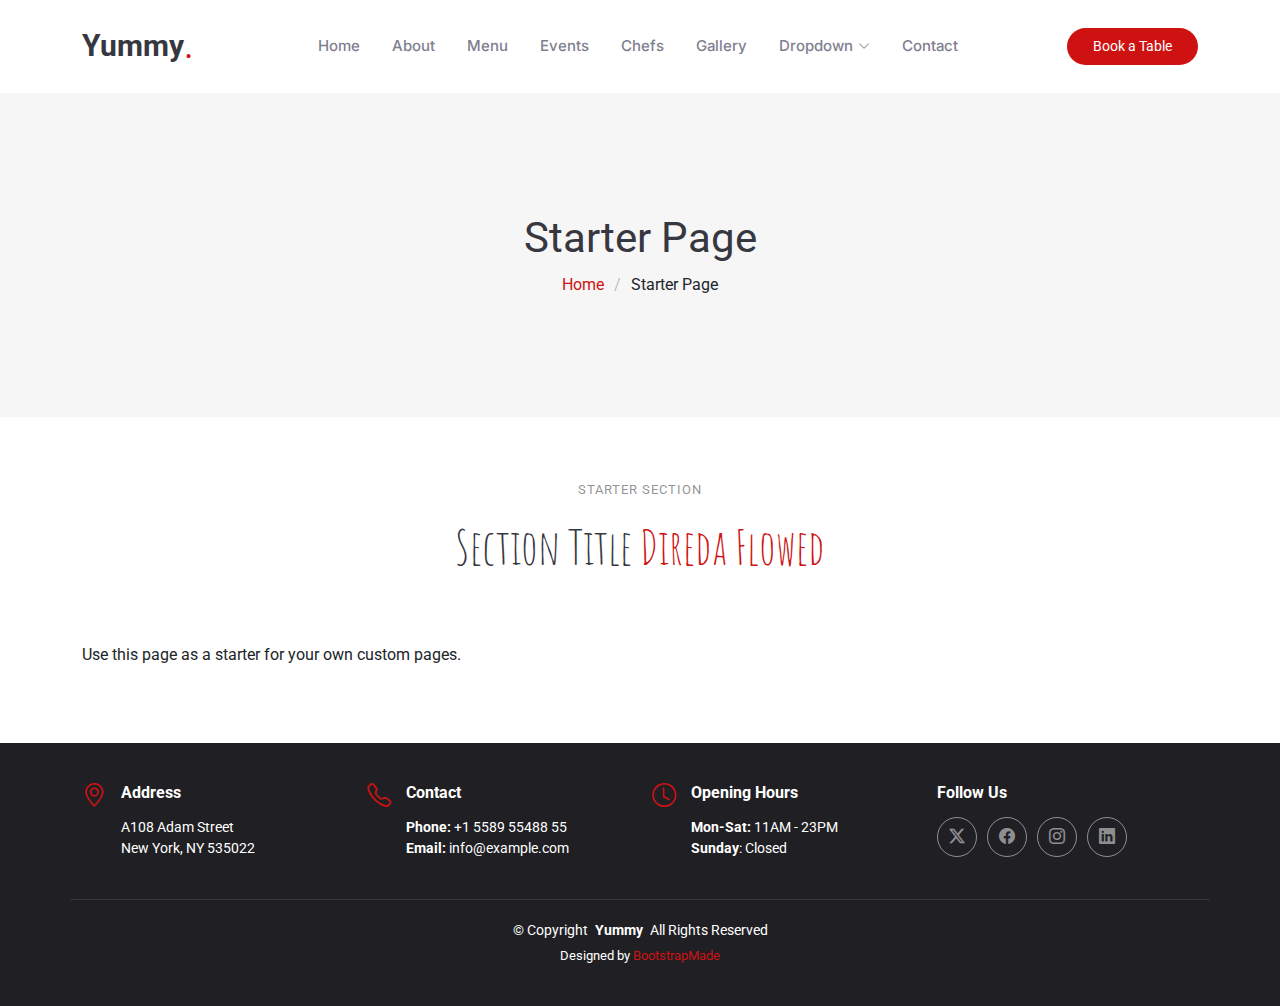
<file: starter-page.html>
<!DOCTYPE html>
<html lang="en">

<head>
  <meta charset="utf-8">
  <meta content="width=device-width, initial-scale=1.0" name="viewport">
  <title>Starter Page - Yummy Bootstrap Template</title>
  <meta name="description" content="">
  <meta name="keywords" content="">

  <!-- Favicons -->
  <link href="assets/img/favicon.png" rel="icon">
  <link href="assets/img/apple-touch-icon.png" rel="apple-touch-icon">

  <!-- Fonts -->
  <link href="https://fonts.googleapis.com" rel="preconnect">
  <link href="https://fonts.gstatic.com" rel="preconnect" crossorigin>
  <link href="https://fonts.googleapis.com/css2?family=Roboto:ital,wght@0,100;0,300;0,400;0,500;0,700;0,900;1,100;1,300;1,400;1,500;1,700;1,900&family=Inter:wght@100;200;300;400;500;600;700;800;900&family=Amatic+SC:wght@400;700&display=swap" rel="stylesheet">

  <!-- Vendor CSS Files -->
  <link href="assets/vendor/bootstrap/css/bootstrap.min.css" rel="stylesheet">
  <link href="assets/vendor/bootstrap-icons/bootstrap-icons.css" rel="stylesheet">
  <link href="assets/vendor/aos/aos.css" rel="stylesheet">
  <link href="assets/vendor/glightbox/css/glightbox.min.css" rel="stylesheet">
  <link href="assets/vendor/swiper/swiper-bundle.min.css" rel="stylesheet">

  <!-- Main CSS File -->
  <link href="assets/css/main.css" rel="stylesheet">

  <!-- =======================================================
  * Template Name: Yummy
  * Template URL: https://bootstrapmade.com/yummy-bootstrap-restaurant-website-template/
  * Updated: Aug 07 2024 with Bootstrap v5.3.3
  * Author: BootstrapMade.com
  * License: https://bootstrapmade.com/license/
  ======================================================== -->
</head>

<body class="starter-page-page">

  <header id="header" class="header d-flex align-items-center sticky-top">
    <div class="container position-relative d-flex align-items-center justify-content-between">

      <a href="index.html" class="logo d-flex align-items-center me-auto me-xl-0">
        <!-- Uncomment the line below if you also wish to use an image logo -->
        <!-- <img src="assets/img/logo.png" alt=""> -->
        <h1 class="sitename">Yummy</h1>
        <span>.</span>
      </a>

      <nav id="navmenu" class="navmenu">
        <ul>
          <li><a href="#hero">Home<br></a></li>
          <li><a href="#about">About</a></li>
          <li><a href="#menu">Menu</a></li>
          <li><a href="#events">Events</a></li>
          <li><a href="#chefs">Chefs</a></li>
          <li><a href="#gallery">Gallery</a></li>
          <li class="dropdown"><a href="#"><span>Dropdown</span> <i class="bi bi-chevron-down toggle-dropdown"></i></a>
            <ul>
              <li><a href="#">Dropdown 1</a></li>
              <li class="dropdown"><a href="#"><span>Deep Dropdown</span> <i class="bi bi-chevron-down toggle-dropdown"></i></a>
                <ul>
                  <li><a href="#">Deep Dropdown 1</a></li>
                  <li><a href="#">Deep Dropdown 2</a></li>
                  <li><a href="#">Deep Dropdown 3</a></li>
                  <li><a href="#">Deep Dropdown 4</a></li>
                  <li><a href="#">Deep Dropdown 5</a></li>
                </ul>
              </li>
              <li><a href="#">Dropdown 2</a></li>
              <li><a href="#">Dropdown 3</a></li>
              <li><a href="#">Dropdown 4</a></li>
            </ul>
          </li>
          <li><a href="#contact">Contact</a></li>
        </ul>
        <i class="mobile-nav-toggle d-xl-none bi bi-list"></i>
      </nav>

      <a class="btn-getstarted" href="index.html#book-a-table">Book a Table</a>

    </div>
  </header>

  <main class="main">

    <!-- Page Title -->
    <div class="page-title" data-aos="fade">
      <div class="container">
        <h1>Starter Page</h1>
        <nav class="breadcrumbs">
          <ol>
            <li><a href="index.html">Home</a></li>
            <li class="current">Starter Page</li>
          </ol>
        </nav>
      </div>
    </div><!-- End Page Title -->

    <!-- Starter Section Section -->
    <section id="starter-section" class="starter-section section">

      <!-- Section Title -->
      <div class="container section-title" data-aos="fade-up">
        <h2>Starter Section</h2>
        <p><span>Section Title</span> <span class="description-title">Direda Flowed</span></p>
      </div><!-- End Section Title -->

      <div class="container" data-aos="fade-up">
        <p>Use this page as a starter for your own custom pages.</p>
      </div>

    </section><!-- /Starter Section Section -->

  </main>

  <footer id="footer" class="footer dark-background">

    <div class="container">
      <div class="row gy-3">
        <div class="col-lg-3 col-md-6 d-flex">
          <i class="bi bi-geo-alt icon"></i>
          <div class="address">
            <h4>Address</h4>
            <p>A108 Adam Street</p>
            <p>New York, NY 535022</p>
            <p></p>
          </div>

        </div>

        <div class="col-lg-3 col-md-6 d-flex">
          <i class="bi bi-telephone icon"></i>
          <div>
            <h4>Contact</h4>
            <p>
              <strong>Phone:</strong> <span>+1 5589 55488 55</span><br>
              <strong>Email:</strong> <span>info@example.com</span><br>
            </p>
          </div>
        </div>

        <div class="col-lg-3 col-md-6 d-flex">
          <i class="bi bi-clock icon"></i>
          <div>
            <h4>Opening Hours</h4>
            <p>
              <strong>Mon-Sat:</strong> <span>11AM - 23PM</span><br>
              <strong>Sunday</strong>: <span>Closed</span>
            </p>
          </div>
        </div>

        <div class="col-lg-3 col-md-6">
          <h4>Follow Us</h4>
          <div class="social-links d-flex">
            <a href="#" class="twitter"><i class="bi bi-twitter-x"></i></a>
            <a href="#" class="facebook"><i class="bi bi-facebook"></i></a>
            <a href="#" class="instagram"><i class="bi bi-instagram"></i></a>
            <a href="#" class="linkedin"><i class="bi bi-linkedin"></i></a>
          </div>
        </div>

      </div>
    </div>

    <div class="container copyright text-center mt-4">
      <p>© <span>Copyright</span> <strong class="px-1 sitename">Yummy</strong> <span>All Rights Reserved</span></p>
      <div class="credits">
        <!-- All the links in the footer should remain intact. -->
        <!-- You can delete the links only if you've purchased the pro version. -->
        <!-- Licensing information: https://bootstrapmade.com/license/ -->
        <!-- Purchase the pro version with working PHP/AJAX contact form: [buy-url] -->
        Designed by <a href="https://bootstrapmade.com/">BootstrapMade</a>
      </div>
    </div>

  </footer>

  <!-- Scroll Top -->
  <a href="#" id="scroll-top" class="scroll-top d-flex align-items-center justify-content-center"><i class="bi bi-arrow-up-short"></i></a>

  <!-- Preloader -->
  <div id="preloader"></div>

  <!-- Vendor JS Files -->
  <script src="assets/vendor/bootstrap/js/bootstrap.bundle.min.js"></script>
  <script src="assets/vendor/php-email-form/validate.js"></script>
  <script src="assets/vendor/aos/aos.js"></script>
  <script src="assets/vendor/glightbox/js/glightbox.min.js"></script>
  <script src="assets/vendor/purecounter/purecounter_vanilla.js"></script>
  <script src="assets/vendor/swiper/swiper-bundle.min.js"></script>

  <!-- Main JS File -->
  <script src="assets/js/main.js"></script>

</body>

</html>
</file>
<file: assets/css/main.css>
/**
* Template Name: Yummy
* Template URL: https://bootstrapmade.com/yummy-bootstrap-restaurant-website-template/
* Updated: Aug 07 2024 with Bootstrap v5.3.3
* Author: BootstrapMade.com
* License: https://bootstrapmade.com/license/
*/

/*--------------------------------------------------------------
# Font & Color Variables
# Help: https://bootstrapmade.com/color-system/
--------------------------------------------------------------*/
/* Fonts */
:root {
  --default-font: "Roboto",  system-ui, -apple-system, "Segoe UI", Roboto, "Helvetica Neue", Arial, "Noto Sans", "Liberation Sans", sans-serif, "Apple Color Emoji", "Segoe UI Emoji", "Segoe UI Symbol", "Noto Color Emoji";
  --heading-font: "Amatic SC",  sans-serif;
  --nav-font: "Inter",  sans-serif;
}

/* Global Colors - The following color variables are used throughout the website. Updating them here will change the color scheme of the entire website */
:root { 
  --background-color: #ffffff; /* Background color for the entire website, including individual sections */
  --default-color: #212529; /* Default color used for the majority of the text content across the entire website */
  --heading-color: #37373f; /* Color for headings, subheadings and title throughout the website */
  --accent-color: #ce1212; /* Accent color that represents your brand on the website. It's used for buttons, links, and other elements that need to stand out */
  --surface-color: #ffffff; /* The surface color is used as a background of boxed elements within sections, such as cards, icon boxes, or other elements that require a visual separation from the global background. */
  --contrast-color: #ffffff; /* Contrast color for text, ensuring readability against backgrounds of accent, heading, or default colors. */
}

/* Nav Menu Colors - The following color variables are used specifically for the navigation menu. They are separate from the global colors to allow for more customization options */
:root {
  --nav-color: #7f7f90;  /* The default color of the main navmenu links */
  --nav-hover-color: #ce1212; /* Applied to main navmenu links when they are hovered over or active */
  --nav-mobile-background-color: #ffffff; /* Used as the background color for mobile navigation menu */
  --nav-dropdown-background-color: #ffffff; /* Used as the background color for dropdown items that appear when hovering over primary navigation items */
  --nav-dropdown-color: #7f7f90; /* Used for navigation links of the dropdown items in the navigation menu. */
  --nav-dropdown-hover-color: #ce1212; /* Similar to --nav-hover-color, this color is applied to dropdown navigation links when they are hovered over. */
}

/* Color Presets - These classes override global colors when applied to any section or element, providing reuse of the sam color scheme. */

.light-background {
  --background-color: #f2f2f2;
  --surface-color: #ffffff;
}

.dark-background {
  --background-color: #1f1f24;
  --default-color: #ffffff;
  --heading-color: #ffffff;
  --surface-color: #37373f;
  --contrast-color: #ffffff;
}

/* Smooth scroll */
:root {
  scroll-behavior: smooth;
}

/*--------------------------------------------------------------
# General Styling & Shared Classes
--------------------------------------------------------------*/
body {
  color: var(--default-color);
  background-color: var(--background-color);
  font-family: var(--default-font);
}

a {
  color: var(--accent-color);
  text-decoration: none;
  transition: 0.3s;
}

a:hover {
  color: color-mix(in srgb, var(--accent-color), transparent 25%);
  text-decoration: none;
}

h1,
h2,
h3,
h4,
h5,
h6 {
  color: var(--heading-color);
  font-family: var(--heading-font);
}

/* Pulsating Play Button
------------------------------*/
.pulsating-play-btn {
  width: 94px;
  height: 94px;
  background: radial-gradient(var(--accent-color) 50%, color-mix(in srgb, var(--accent-color), transparent 75%) 52%);
  border-radius: 50%;
  display: block;
  position: relative;
  overflow: hidden;
}

.pulsating-play-btn:before {
  content: "";
  position: absolute;
  width: 120px;
  height: 120px;
  animation-delay: 0s;
  animation: pulsate-play-btn 2s;
  animation-direction: forwards;
  animation-iteration-count: infinite;
  animation-timing-function: steps;
  opacity: 1;
  border-radius: 50%;
  border: 5px solid color-mix(in srgb, var(--accent-color), transparent 30%);
  top: -15%;
  left: -15%;
  background: rgba(198, 16, 0, 0);
}

.pulsating-play-btn:after {
  content: "";
  position: absolute;
  left: 50%;
  top: 50%;
  transform: translateX(-40%) translateY(-50%);
  width: 0;
  height: 0;
  border-top: 10px solid transparent;
  border-bottom: 10px solid transparent;
  border-left: 15px solid #fff;
  z-index: 100;
  transition: all 400ms cubic-bezier(0.55, 0.055, 0.675, 0.19);
}

.pulsating-play-btn:hover:before {
  content: "";
  position: absolute;
  left: 50%;
  top: 50%;
  transform: translateX(-40%) translateY(-50%);
  width: 0;
  height: 0;
  border: none;
  border-top: 10px solid transparent;
  border-bottom: 10px solid transparent;
  border-left: 15px solid #fff;
  z-index: 200;
  animation: none;
  border-radius: 0;
}

.pulsating-play-btn:hover:after {
  border-left: 15px solid var(--accent-color);
  transform: scale(20);
}

@keyframes pulsate-play-btn {
  0% {
    transform: scale(0.6, 0.6);
    opacity: 1;
  }

  100% {
    transform: scale(1, 1);
    opacity: 0;
  }
}

/* PHP Email Form Messages
------------------------------*/
.php-email-form .error-message {
  display: none;
  background: #df1529;
  color: #ffffff;
  text-align: left;
  padding: 15px;
  margin-bottom: 24px;
  font-weight: 600;
}

.php-email-form .sent-message {
  display: none;
  color: #ffffff;
  background: #059652;
  text-align: center;
  padding: 15px;
  margin-bottom: 24px;
  font-weight: 600;
}

.php-email-form .loading {
  display: none;
  background: var(--surface-color);
  text-align: center;
  padding: 15px;
  margin-bottom: 24px;
}

.php-email-form .loading:before {
  content: "";
  display: inline-block;
  border-radius: 50%;
  width: 24px;
  height: 24px;
  margin: 0 10px -6px 0;
  border: 3px solid var(--accent-color);
  border-top-color: var(--surface-color);
  animation: php-email-form-loading 1s linear infinite;
}

@keyframes php-email-form-loading {
  0% {
    transform: rotate(0deg);
  }

  100% {
    transform: rotate(360deg);
  }
}

/*--------------------------------------------------------------
# Global Header
--------------------------------------------------------------*/
.header {
  color: var(--default-color);
  background-color: var(--background-color);
  padding: 20px 0;
  transition: all 0.5s;
  z-index: 997;
}

.header .logo {
  line-height: 1;
}

.header .logo img {
  max-height: 36px;
  margin-right: 8px;
}

.header .logo h1 {
  font-size: 30px;
  margin: 0;
  font-weight: 700;
  color: var(--heading-color);
  font-family: var(--default-font);
}

.header .logo span {
  color: var(--accent-color);
  font-size: 36px;
}

.header .btn-getstarted,
.header .btn-getstarted:focus {
  color: var(--contrast-color);
  background: var(--accent-color);
  font-size: 14px;
  padding: 8px 26px;
  margin: 0;
  border-radius: 50px;
  transition: 0.3s;
}

.header .btn-getstarted:hover,
.header .btn-getstarted:focus:hover {
  color: var(--contrast-color);
  background: color-mix(in srgb, var(--accent-color), transparent 15%);
}

@media (max-width: 1200px) {
  .header .logo {
    order: 1;
  }

  .header .btn-getstarted {
    order: 2;
    margin: 0 15px 0 0;
    padding: 6px 20px;
  }

  .header .navmenu {
    order: 3;
  }
}

.scrolled .header {
  box-shadow: 0px 0 18px rgba(0, 0, 0, 0.1);
}

/*--------------------------------------------------------------
# Navigation Menu
--------------------------------------------------------------*/
/* Desktop Navigation */
@media (min-width: 1200px) {
  .navmenu {
    padding: 0;
  }

  .navmenu ul {
    margin: 0;
    padding: 0;
    display: flex;
    list-style: none;
    align-items: center;
  }

  .navmenu li {
    position: relative;
  }

  .navmenu>ul>li {
    white-space: nowrap;
    padding: 15px 14px;
  }

  .navmenu>ul>li:last-child {
    padding-right: 0;
  }

  .navmenu a,
  .navmenu a:focus {
    color: var(--nav-color);
    font-size: 15px;
    padding: 0 2px;
    font-family: var(--nav-font);
    font-weight: 500;
    display: flex;
    align-items: center;
    justify-content: space-between;
    white-space: nowrap;
    transition: 0.3s;
    position: relative;
  }

  .navmenu a i,
  .navmenu a:focus i {
    font-size: 12px;
    line-height: 0;
    margin-left: 5px;
    transition: 0.3s;
  }

  .navmenu>ul>li>a:before {
    content: "";
    position: absolute;
    height: 2px;
    bottom: -6px;
    left: 0;
    background-color: var(--nav-hover-color);
    visibility: hidden;
    width: 0px;
    transition: all 0.3s ease-in-out 0s;
  }

  .navmenu a:hover:before,
  .navmenu li:hover>a:before,
  .navmenu .active:before {
    visibility: visible;
    width: 100%;
  }

  .navmenu li:hover>a,
  .navmenu .active,
  .navmenu .active:focus {
    color: color-mix(in srgb, var(--nav-color) 80%, black 50%);
  }

  .navmenu .dropdown ul {
    margin: 0;
    padding: 10px 0;
    background: var(--nav-dropdown-background-color);
    display: block;
    position: absolute;
    visibility: hidden;
    left: 14px;
    top: 130%;
    opacity: 0;
    transition: 0.3s;
    border-radius: 4px;
    z-index: 99;
    box-shadow: 0px 0px 30px rgba(0, 0, 0, 0.1);
  }

  .navmenu .dropdown ul li {
    min-width: 200px;
  }

  .navmenu .dropdown ul a {
    padding: 10px 20px;
    font-size: 15px;
    text-transform: none;
    color: var(--nav-dropdown-color);
  }

  .navmenu .dropdown ul a i {
    font-size: 12px;
  }

  .navmenu .dropdown ul a:hover,
  .navmenu .dropdown ul .active:hover,
  .navmenu .dropdown ul li:hover>a {
    color: var(--nav-dropdown-hover-color);
  }

  .navmenu .dropdown:hover>ul {
    opacity: 1;
    top: 100%;
    visibility: visible;
  }

  .navmenu .dropdown .dropdown ul {
    top: 0;
    left: -90%;
    visibility: hidden;
  }

  .navmenu .dropdown .dropdown:hover>ul {
    opacity: 1;
    top: 0;
    left: -100%;
    visibility: visible;
  }
}

/* Mobile Navigation */
@media (max-width: 1199px) {
  .mobile-nav-toggle {
    color: var(--nav-color);
    font-size: 28px;
    line-height: 0;
    margin-right: 10px;
    cursor: pointer;
    transition: color 0.3s;
  }

  .navmenu {
    padding: 0;
    z-index: 9997;
  }

  .navmenu ul {
    display: none;
    list-style: none;
    position: absolute;
    inset: 60px 20px 20px 20px;
    padding: 10px 0;
    margin: 0;
    border-radius: 6px;
    background-color: var(--nav-mobile-background-color);
    border: 1px solid color-mix(in srgb, var(--default-color), transparent 90%);
    box-shadow: none;
    overflow-y: auto;
    transition: 0.3s;
    z-index: 9998;
  }

  .navmenu a,
  .navmenu a:focus {
    color: var(--nav-dropdown-color);
    padding: 10px 20px;
    font-family: var(--nav-font);
    font-size: 17px;
    font-weight: 500;
    display: flex;
    align-items: center;
    justify-content: space-between;
    white-space: nowrap;
    transition: 0.3s;
  }

  .navmenu a i,
  .navmenu a:focus i {
    font-size: 12px;
    line-height: 0;
    margin-left: 5px;
    width: 30px;
    height: 30px;
    display: flex;
    align-items: center;
    justify-content: center;
    border-radius: 50%;
    transition: 0.3s;
    background-color: color-mix(in srgb, var(--accent-color), transparent 90%);
  }

  .navmenu a i:hover,
  .navmenu a:focus i:hover {
    background-color: var(--accent-color);
    color: var(--contrast-color);
  }

  .navmenu a:hover,
  .navmenu .active,
  .navmenu .active:focus {
    color: var(--nav-dropdown-hover-color);
  }

  .navmenu .active i,
  .navmenu .active:focus i {
    background-color: var(--accent-color);
    color: var(--contrast-color);
    transform: rotate(180deg);
  }

  .navmenu .dropdown ul {
    position: static;
    display: none;
    z-index: 99;
    padding: 10px 0;
    margin: 10px 20px;
    background-color: var(--nav-dropdown-background-color);
    transition: all 0.5s ease-in-out;
  }

  .navmenu .dropdown ul ul {
    background-color: rgba(33, 37, 41, 0.1);
  }

  .navmenu .dropdown>.dropdown-active {
    display: block;
    background-color: rgba(33, 37, 41, 0.03);
  }

  .mobile-nav-active {
    overflow: hidden;
  }

  .mobile-nav-active .mobile-nav-toggle {
    color: #fff;
    position: absolute;
    font-size: 32px;
    top: 15px;
    right: 15px;
    margin-right: 0;
    z-index: 9999;
  }

  .mobile-nav-active .navmenu {
    position: fixed;
    overflow: hidden;
    inset: 0;
    background: rgba(33, 37, 41, 0.8);
    transition: 0.3s;
  }

  .mobile-nav-active .navmenu>ul {
    display: block;
  }
}

/*--------------------------------------------------------------
# Global Footer
--------------------------------------------------------------*/
.footer {
  --heading-font: var(--default-font);
  color: var(--default-color);
  background-color: var(--background-color);
  font-size: 14px;
  padding: 40px 0;
  position: relative;
}

.footer .icon {
  color: var(--accent-color);
  margin-right: 15px;
  font-size: 24px;
  line-height: 0;
}

.footer h4 {
  font-size: 16px;
  font-weight: 700;
  margin-bottom: 15px;
}

.footer .address p {
  margin-bottom: 0px;
}

.footer .social-links a {
  display: flex;
  align-items: center;
  justify-content: center;
  width: 40px;
  height: 40px;
  border-radius: 50%;
  border: 1px solid color-mix(in srgb, var(--default-color), transparent 50%);
  font-size: 16px;
  color: color-mix(in srgb, var(--default-color), transparent 50%);
  margin-right: 10px;
  transition: 0.3s;
}

.footer .social-links a:hover {
  color: var(--accent-color);
  border-color: var(--accent-color);
}

.footer .copyright {
  padding-top: 20px;
  border-top: 1px solid color-mix(in srgb, var(--default-color), transparent 90%);
}

.footer .copyright p {
  margin-bottom: 0;
}

.footer .credits {
  margin-top: 5px;
  font-size: 13px;
}

/*--------------------------------------------------------------
# Preloader
--------------------------------------------------------------*/
#preloader {
  position: fixed;
  inset: 0;
  z-index: 9999;
  overflow: hidden;
  background-color: var(--background-color);
  transition: all 0.6s ease-out;
  width: 100%;
  height: 100vh;
}

#preloader:before,
#preloader:after {
  content: "";
  position: absolute;
  border: 4px solid var(--accent-color);
  border-radius: 50%;
  animation: animate-preloader 2s cubic-bezier(0, 0.2, 0.8, 1) infinite;
}

#preloader:after {
  animation-delay: -0.5s;
}

@keyframes animate-preloader {
  0% {
    width: 10px;
    height: 10px;
    top: calc(50% - 5px);
    left: calc(50% - 5px);
    opacity: 1;
  }

  100% {
    width: 72px;
    height: 72px;
    top: calc(50% - 36px);
    left: calc(50% - 36px);
    opacity: 0;
  }
}

/*--------------------------------------------------------------
# Scroll Top Button
--------------------------------------------------------------*/
.scroll-top {
  position: fixed;
  visibility: hidden;
  opacity: 0;
  right: 15px;
  bottom: -15px;
  z-index: 99999;
  background-color: var(--accent-color);
  width: 44px;
  height: 44px;
  border-radius: 50px;
  transition: all 0.4s;
}

.scroll-top i {
  font-size: 24px;
  color: var(--contrast-color);
  line-height: 0;
}

.scroll-top:hover {
  background-color: color-mix(in srgb, var(--accent-color), transparent 20%);
  color: var(--contrast-color);
}

.scroll-top.active {
  visibility: visible;
  opacity: 1;
  bottom: 15px;
}

/*--------------------------------------------------------------
# Disable aos animation delay on mobile devices
--------------------------------------------------------------*/
@media screen and (max-width: 768px) {
  [data-aos-delay] {
    transition-delay: 0 !important;
  }
}

/*--------------------------------------------------------------
# Global Page Titles & Breadcrumbs
--------------------------------------------------------------*/
.page-title {
  --background-color: color-mix(in srgb, var(--default-color), transparent 96%);
  color: var(--default-color);
  background-color: var(--background-color);
  padding: 120px 0;
  text-align: center;
  position: relative;
}

.page-title h1 {
  font-size: 42px;
  font-weight: 400;
  margin-bottom: 10px;
  font-family: var(--default-font);
}

.page-title .breadcrumbs ol {
  display: flex;
  flex-wrap: wrap;
  list-style: none;
  justify-content: center;
  padding: 0;
  margin: 0;
  font-size: 16px;
  font-weight: 400;
}

.page-title .breadcrumbs ol li+li {
  padding-left: 10px;
}

.page-title .breadcrumbs ol li+li::before {
  content: "/";
  display: inline-block;
  padding-right: 10px;
  color: color-mix(in srgb, var(--default-color), transparent 70%);
}

/*--------------------------------------------------------------
# Global Sections
--------------------------------------------------------------*/
section,
.section {
  color: var(--default-color);
  background-color: var(--background-color);
  padding: 60px 0;
  scroll-margin-top: 92px;
  overflow: clip;
}

@media (max-width: 1199px) {

  section,
  .section {
    scroll-margin-top: 56px;
  }
}

/*--------------------------------------------------------------
# Global Section Titles
--------------------------------------------------------------*/
.section-title {
  text-align: center;
  padding-bottom: 60px;
  position: relative;
}

.section-title h2 {
  font-size: 13px;
  letter-spacing: 1px;
  font-weight: 400;
  padding: 0;
  margin: 0;
  color: color-mix(in srgb, var(--default-color), transparent 50%);
  display: inline-block;
  text-transform: uppercase;
  font-family: var(--default-font);
}

.section-title p {
  color: var(--heading-color);
  margin: 10px 0 0 0;
  font-size: 48px;
  font-weight: 500;
  font-family: var(--heading-font);
}

.section-title p .description-title {
  color: var(--accent-color);
}

/*--------------------------------------------------------------
# Hero Section
--------------------------------------------------------------*/
.hero {
  width: 100%;
  min-height: 60vh;
  position: relative;
  padding: 60px 0;
  display: flex;
  align-items: center;
}

.hero h1 {
  margin: 0;
  font-size: 64px;
  font-weight: 700;
}

.hero p {
  color: color-mix(in srgb, var(--default-color), transparent 30%);
  margin: 5px 0 30px 0;
  font-size: 20px;
  font-weight: 400;
}

.hero .btn-get-started {
  color: var(--contrast-color);
  background: var(--accent-color);
  font-weight: 400;
  font-size: 15px;
  letter-spacing: 1px;
  display: inline-block;
  padding: 10px 28px 12px 28px;
  border-radius: 50px;
  transition: 0.5s;
  box-shadow: 0 8px 28px rgba(0, 0, 0, 0.1);
}

.hero .btn-get-started:hover {
  color: var(--contrast-color);
  background: color-mix(in srgb, var(--accent-color), transparent 15%);
  box-shadow: 0 8px 28px rgba(0, 0, 0, 0.1);
}

.hero .btn-watch-video {
  font-size: 16px;
  transition: 0.5s;
  margin-left: 25px;
  color: var(--default-color);
  font-weight: 500;
}

.hero .btn-watch-video i {
  color: var(--accent-color);
  font-size: 32px;
  transition: 0.3s;
  line-height: 0;
  margin-right: 8px;
}

.hero .btn-watch-video:hover {
  color: var(--accent-color);
}

.hero .btn-watch-video:hover i {
  color: color-mix(in srgb, var(--accent-color), transparent 15%);
}

.hero .animated {
  animation: up-down 2s ease-in-out infinite alternate-reverse both;
}

@media (max-width: 640px) {
  .hero h1 {
    font-size: 28px;
    line-height: 36px;
  }

  .hero p {
    font-size: 18px;
    line-height: 24px;
    margin-bottom: 30px;
  }

  .hero .btn-get-started,
  .hero .btn-watch-video {
    font-size: 13px;
  }
}

@keyframes up-down {
  0% {
    transform: translateY(10px);
  }

  100% {
    transform: translateY(-10px);
  }
}

/*--------------------------------------------------------------
# About Section
--------------------------------------------------------------*/
.about h3 {
  font-weight: 700;
  font-size: 28px;
  margin-bottom: 20px;
}

.about .book-a-table {
  text-align: center;
  border: 4px solid color-mix(in srgb, var(--default-color), transparent 30%);
  padding: 22px;
}

.about .book-a-table h3 {
  font-family: var(--default-font);
  margin: 0 0 0 0;
  font-size: 24px;
}

.about .book-a-table p {
  color: var(--accent-color);
  font-weight: 500;
  font-size: 28px;
  margin: 0;
}

.about .fst-italic {
  color: color-mix(in srgb, var(--default-color), var(--contrast-color) 50%);
}

.about .content ul {
  list-style: none;
  padding: 0;
}

.about .content ul li {
  padding: 0 0 10px 30px;
  position: relative;
}

.about .content ul i {
  position: absolute;
  font-size: 20px;
  left: 0;
  top: -3px;
  color: var(--accent-color);
}

.about .content p:last-child {
  margin-bottom: 0;
}

.about .pulsating-play-btn {
  position: absolute;
  left: calc(50% - 47px);
  top: calc(50% - 47px);
}

/*--------------------------------------------------------------
# Why Us Section
--------------------------------------------------------------*/
.why-us .why-box {
  color: var(--contrast-color);
  background: var(--accent-color);
  padding: 30px;
}

.why-us .why-box h3 {
  color: var(--contrast-color);
  font-family: var(--default-font);
  font-weight: 700;
  font-size: 34px;
  margin-bottom: 30px;
}

.why-us .why-box p {
  margin-bottom: 30px;
}

.why-us .why-box .more-btn {
  display: inline-block;
  background: color-mix(in srgb, var(--contrast-color), transparent 85%);
  padding: 8px 40px 10px 40px;
  color: var(--contrast-color);
  transition: all ease-in-out 0.4s;
  border-radius: 50px;
}

.why-us .why-box .more-btn i {
  font-size: 14px;
}

.why-us .why-box .more-btn:hover {
  color: var(--accent-color);
  background: var(--surface-color);
}

.why-us .icon-box {
  background-color: var(--surface-color);
  text-align: center;
  padding: 40px 30px;
  width: 100%;
  height: 100%;
  border: 1px solid color-mix(in srgb, var(--default-color), transparent 90%);
}

.why-us .icon-box i {
  color: var(--accent-color);
  font-size: 32px;
  margin-bottom: 30px;
  background: color-mix(in srgb, var(--accent-color), transparent 95%);
  border-radius: 50px;
  display: flex;
  align-items: center;
  justify-content: center;
  width: 72px;
  height: 72px;
  transition: 0.3s;
}

.why-us .icon-box h4 {
  font-size: 20px;
  font-weight: 500;
  margin: 0 0 30px 0;
  font-family: var(--default-font);
}

.why-us .icon-box p {
  font-size: 15px;
  color: color-mix(in srgb, var(--default-color), transparent 30%);
}

.why-us .icon-box:hover i {
  color: var(--contrast-color);
  background: var(--accent-color);
}

/*--------------------------------------------------------------
# Stats Section
--------------------------------------------------------------*/
.stats {
  position: relative;
  padding: 120px 0;
}

.stats img {
  position: absolute;
  inset: 0;
  display: block;
  width: 100%;
  height: 100%;
  object-fit: cover;
  z-index: 1;
}

.stats:before {
  content: "";
  background: color-mix(in srgb, var(--background-color), transparent 40%);
  position: absolute;
  inset: 0;
  z-index: 2;
}

.stats .container {
  position: relative;
  z-index: 3;
}

.stats .stats-item {
  padding: 30px;
  width: 100%;
}

.stats .stats-item span {
  font-size: 48px;
  display: block;
  color: var(--default-color);
  font-weight: 700;
}

.stats .stats-item p {
  padding: 0;
  margin: 0;
  font-size: 16px;
  font-weight: 700;
  color: color-mix(in srgb, var(--default-color), transparent 40%);
}

/*--------------------------------------------------------------
# Menu Section
--------------------------------------------------------------*/
.menu .nav-tabs {
  border: 0;
}

.menu .nav-link {
  background-color: var(--background-color);
  color: color-mix(in srgb, var(--default-color), transparent 20%);
  margin: 0 15px;
  padding: 10px 5px;
  transition: 0.3s;
  border-radius: 0;
  cursor: pointer;
  height: 100%;
  border: 0;
  border-bottom: 2px solid color-mix(in srgb, var(--default-color), transparent 80%);
}

@media (max-width: 575px) {
  .menu .nav-link {
    margin: 0 10px;
    padding: 10px 0;
  }
}

.menu .nav-link i {
  padding-right: 15px;
  font-size: 48px;
}

.menu .nav-link h4 {
  font-size: 18px;
  font-weight: 400;
  margin: 0;
  font-family: var(--default-font);
}

@media (max-width: 575px) {
  .menu .nav-link h4 {
    font-size: 16px;
  }
}

.menu .nav-link:hover {
  color: var(--accent-color);
  border-color: var(--accent-color);
}

.menu .nav-link.active {
  background-color: var(--background-color);
  color: var(--accent-color);
  border-color: var(--accent-color);
}

.menu .tab-content .tab-header {
  padding: 30px 0;
}

.menu .tab-content .tab-header p {
  font-size: 14px;
  text-transform: uppercase;
  color: color-mix(in srgb, var(--default-color), transparent 20%);
  margin-bottom: 0;
}

.menu .tab-content .tab-header h3 {
  font-size: 48px;
  font-weight: 700;
  color: var(--accent-color);
}

.menu .tab-content .menu-item {
  text-align-last: center;
}

.menu .tab-content .menu-item .menu-img {
  padding: 0 60px;
  margin-bottom: 15px;
}

.menu .tab-content .menu-item h4 {
  font-size: 24px;
  font-weight: 400;
  margin-bottom: 5px;
  font-family: var(--default-font);
}

.menu .tab-content .menu-item .ingredients {
  font-family: var(--nav-font);
  color: color-mix(in srgb, var(--default-color), transparent 50%);
  margin-bottom: 5px;
}

.menu .tab-content .menu-item .price {
  font-size: 24px;
  font-weight: 700;
  color: var(--accent-color);
}

/*--------------------------------------------------------------
# Testimonials Section
--------------------------------------------------------------*/
.testimonials .testimonials-carousel,
.testimonials .testimonials-slider {
  overflow: hidden;
}

.testimonials .testimonial-item .testimonial-content {
  border-left: 3px solid var(--accent-color);
  padding-left: 30px;
}

.testimonials .testimonial-item .testimonial-img {
  border-radius: 50%;
  border: 4px solid var(--background-color);
  margin: 0 auto;
}

.testimonials .testimonial-item h3 {
  font-size: 20px;
  font-weight: bold;
  margin: 10px 0 5px 0;
}

.testimonials .testimonial-item h4 {
  font-size: 14px;
  color: color-mix(in srgb, var(--default-color), transparent 40%);
  margin: 0 0 10px 0;
}

.testimonials .testimonial-item .stars i {
  color: #ffc107;
  margin: 0 1px;
}

.testimonials .testimonial-item .quote-icon-left,
.testimonials .testimonial-item .quote-icon-right {
  color: color-mix(in srgb, var(--accent-color), transparent 50%);
  font-size: 26px;
  line-height: 0;
}

.testimonials .testimonial-item .quote-icon-left {
  display: inline-block;
  left: -5px;
  position: relative;
}

.testimonials .testimonial-item .quote-icon-right {
  display: inline-block;
  right: -5px;
  position: relative;
  top: 10px;
  transform: scale(-1, -1);
}

.testimonials .testimonial-item p {
  font-style: italic;
}

.testimonials .swiper-wrapper {
  height: auto;
}

.testimonials .swiper-pagination {
  margin-top: 30px;
  position: relative;
}

.testimonials .swiper-pagination .swiper-pagination-bullet {
  width: 12px;
  height: 12px;
  background-color: color-mix(in srgb, var(--default-color), transparent 85%);
  opacity: 1;
}

.testimonials .swiper-pagination .swiper-pagination-bullet-active {
  background-color: var(--accent-color);
}

/*--------------------------------------------------------------
# Events Section
--------------------------------------------------------------*/
.events .container-fluid {
  padding: 0;
}

.events .event-item {
  background-size: cover;
  background-position: cente;
  min-height: 600px;
  padding: 30px;
}

@media (max-width: 575px) {
  .events .event-item {
    min-height: 500px;
  }
}

.events .event-item:before {
  content: "";
  background: rgba(0, 0, 0, 0.6);
  position: absolute;
  inset: 0;
}

.events .event-item h3 {
  font-size: 24px;
  font-weight: 700;
  margin-bottom: 5px;
  color: #ffffff;
  position: relative;
}

.events .event-item .price {
  color: #ffffff;
  border-bottom: 2px solid var(--accent-color);
  font-size: 32px;
  font-weight: 700;
  margin-bottom: 15px;
  position: relative;
}

.events .event-item .description {
  margin-bottom: 0;
  color: rgba(255, 255, 255, 0.8);
  position: relative;
}

.events .swiper-wrapper {
  height: auto;
}

.events .swiper-pagination {
  margin-top: 20px;
  position: relative;
}

.events .swiper-pagination .swiper-pagination-bullet {
  width: 10px;
  height: 10px;
  background-color: color-mix(in srgb, var(--default-color), transparent 85%);
  opacity: 1;
}

.events .swiper-pagination .swiper-pagination-bullet-active {
  background-color: var(--accent-color);
}

/*--------------------------------------------------------------
# Chefs Section
--------------------------------------------------------------*/
.chefs .team-member {
  background-color: var(--surface-color);
  box-shadow: 0px 0 30px rgba(0, 0, 0, 0.1);
  overflow: hidden;
  text-align: center;
  border-radius: 5px;
  transition: 0.3s;
}

.chefs .team-member .member-img {
  position: relative;
  overflow: hidden;
}

.chefs .team-member .member-img:after {
  position: absolute;
  content: "";
  left: -1px;
  right: -1px;
  bottom: -1px;
  height: 100%;
  background-color: var(--surface-color);
  -webkit-mask: url("../img/team-shape.svg") no-repeat center bottom;
  mask: url("../img/team-shape.svg") no-repeat center bottom;
  -webkit-mask-size: contain;
  mask-size: contain;
  z-index: 1;
}

.chefs .team-member .social {
  position: absolute;
  right: -100%;
  top: 30px;
  opacity: 0;
  border-radius: 4px;
  transition: 0.5s;
  background: color-mix(in srgb, var(--background-color), transparent 60%);
  z-index: 2;
}

.chefs .team-member .social a {
  transition: color 0.3s;
  color: color-mix(in srgb, var(--default-color), transparent 50%);
  margin: 15px 12px;
  display: block;
  line-height: 0;
  text-align: center;
}

.chefs .team-member .social a:hover {
  color: var(--default-color);
}

.chefs .team-member .social i {
  font-size: 18px;
}

.chefs .team-member .member-info {
  padding: 10px 15px 20px 15px;
}

.chefs .team-member .member-info h4 {
  font-weight: 700;
  margin-bottom: 5px;
  font-size: 20px;
  font-family: var(--default-font);
}

.chefs .team-member .member-info span {
  display: block;
  font-size: 14px;
  font-weight: 400;
  color: color-mix(in srgb, var(--default-color), transparent 50%);
}

.chefs .team-member .member-info p {
  font-style: italic;
  font-size: 14px;
  padding-top: 15px;
  line-height: 26px;
  color: color-mix(in srgb, var(--default-color), transparent 30%);
}

.chefs .team-member:hover {
  transform: scale(1.08);
  box-shadow: 0px 0 30px rgba(0, 0, 0, 0.1);
}

.chefs .team-member:hover .social {
  right: 8px;
  opacity: 1;
}

/*--------------------------------------------------------------
# Book A Table Section
--------------------------------------------------------------*/
.book-a-table .reservation-img {
  min-height: 500px;
  background-size: cover;
  background-position: center;
}

.book-a-table .reservation-form-bg {
  background: color-mix(in srgb, var(--default-color), transparent 97%);
}

.book-a-table .php-email-form {
  padding: 30px;
}

@media (max-width: 575px) {
  .book-a-table .php-email-form {
    padding: 20px;
  }
}

.book-a-table .php-email-form input[type=text],
.book-a-table .php-email-form input[type=email],
.book-a-table .php-email-form input[type=number],
.book-a-table .php-email-form input[type=date],
.book-a-table .php-email-form input[type=time],
.book-a-table .php-email-form textarea {
  font-size: 14px;
  padding: 10px 15px;
  box-shadow: none;
  border-radius: 0;
  color: var(--default-color);
  background-color: color-mix(in srgb, var(--background-color), transparent 20%);
  border-color: color-mix(in srgb, var(--default-color), transparent 80%);
}

.book-a-table .php-email-form input[type=text]:focus,
.book-a-table .php-email-form input[type=email]:focus,
.book-a-table .php-email-form input[type=number]:focus,
.book-a-table .php-email-form input[type=date]:focus,
.book-a-table .php-email-form input[type=time]:focus,
.book-a-table .php-email-form textarea:focus {
  border-color: var(--accent-color);
}

.book-a-table .php-email-form input[type=text]::placeholder,
.book-a-table .php-email-form input[type=email]::placeholder,
.book-a-table .php-email-form input[type=number]::placeholder,
.book-a-table .php-email-form input[type=date]::placeholder,
.book-a-table .php-email-form input[type=time]::placeholder,
.book-a-table .php-email-form textarea::placeholder {
  color: color-mix(in srgb, var(--default-color), transparent 70%);
}

.book-a-table .php-email-form button[type=submit] {
  color: var(--contrast-color);
  background: var(--accent-color);
  border: 0;
  padding: 14px 60px;
  transition: 0.4s;
  border-radius: 4px;
}

.book-a-table .php-email-form button[type=submit]:hover {
  background: color-mix(in srgb, var(--accent-color), transparent 20%);
}

/*--------------------------------------------------------------
# Gallery Section
--------------------------------------------------------------*/
.gallery {
  overflow: hidden;
}

.gallery .swiper-wrapper {
  height: auto;
}

.gallery .swiper-pagination {
  margin-top: 20px;
  position: relative;
}

.gallery .swiper-pagination .swiper-pagination-bullet {
  background-color: color-mix(in srgb, var(--default-color), transparent 85%);
  border: 0;
  width: 12px;
  height: 12px;
  opacity: 1;
}

.gallery .swiper-pagination .swiper-pagination-bullet-active {
  background-color: var(--accent-color);
  opacity: 1;
}

.gallery .swiper-slide-active {
  text-align: center;
}

@media (min-width: 992px) {
  .gallery .swiper-wrapper {
    padding: 40px 0;
  }

  .gallery .swiper-slide-active {
    background: var(--background-color);
    border: 6px solid var(--accent-color);
    padding: 4px;
    z-index: 1;
    transform: scale(1.2);
    transition: none;
  }
}

/*--------------------------------------------------------------
# Contact Section
--------------------------------------------------------------*/
.contact .info-item {
  background-color: var(--surface-color);
  box-shadow: 0px 0px 20px rgba(0, 0, 0, 0.1);
  padding: 20px 30px;
}

.contact .info-item .icon {
  color: var(--contrast-color);
  background-color: var(--accent-color);
  width: 56px;
  height: 56px;
  font-size: 24px;
  display: flex;
  justify-content: center;
  align-items: center;
  transition: all 0.3s ease-in-out;
  border-radius: 50%;
  margin-right: 15px;
}

.contact .info-item h3 {
  font-size: 20px;
  font-weight: 700;
  margin: 0 0 5px 0;
  font-family: var(--default-font);
  color: color-mix(in srgb, var(--default-color), transparent 30%);
}

.contact .info-item p {
  padding: 0;
  margin-bottom: 0;
  font-size: 14px;
}

.contact .info-item .social-links a {
  font-size: 24px;
  display: inline-block;
  line-height: 1;
  margin: 4px 6px 0 0;
  transition: 0.3s;
  color: color-mix(in srgb, var(--default-color), transparent 50%);
}

.contact .info-item .social-links a:hover {
  color: var(--accent-color);
}

.contact .php-email-form {
  background-color: var(--surface-color);
  box-shadow: 0px 0px 20px rgba(0, 0, 0, 0.1);
  padding: 30px;
  margin-top: 30px;
}

@media (max-width: 575px) {
  .contact .php-email-form {
    padding: 20px;
  }
}

.contact .php-email-form input[type=text],
.contact .php-email-form input[type=email],
.contact .php-email-form textarea {
  color: var(--default-color);
  background-color: color-mix(in srgb, var(--surface-color), transparent 50%);
  border-color: color-mix(in srgb, var(--default-color), transparent 80%);
  font-size: 14px;
  padding: 10px 15px;
  box-shadow: none;
  border-radius: 0;
}

.contact .php-email-form input[type=text]:focus,
.contact .php-email-form input[type=email]:focus,
.contact .php-email-form textarea:focus {
  border-color: var(--accent-color);
}

.contact .php-email-form input[type=text]::placeholder,
.contact .php-email-form input[type=email]::placeholder,
.contact .php-email-form textarea::placeholder {
  color: color-mix(in srgb, var(--default-color), transparent 70%);
}

.contact .php-email-form button[type=submit] {
  color: var(--contrast-color);
  background: var(--accent-color);
  border: 0;
  padding: 10px 30px;
  transition: 0.4s;
  border-radius: 50px;
}

.contact .php-email-form button[type=submit]:hover {
  background: color-mix(in srgb, var(--accent-color), transparent 20%);
}

/*--------------------------------------------------------------
# Starter Section Section
--------------------------------------------------------------*/
/* .starter-section {
  /* Add your styles here */
</file>
